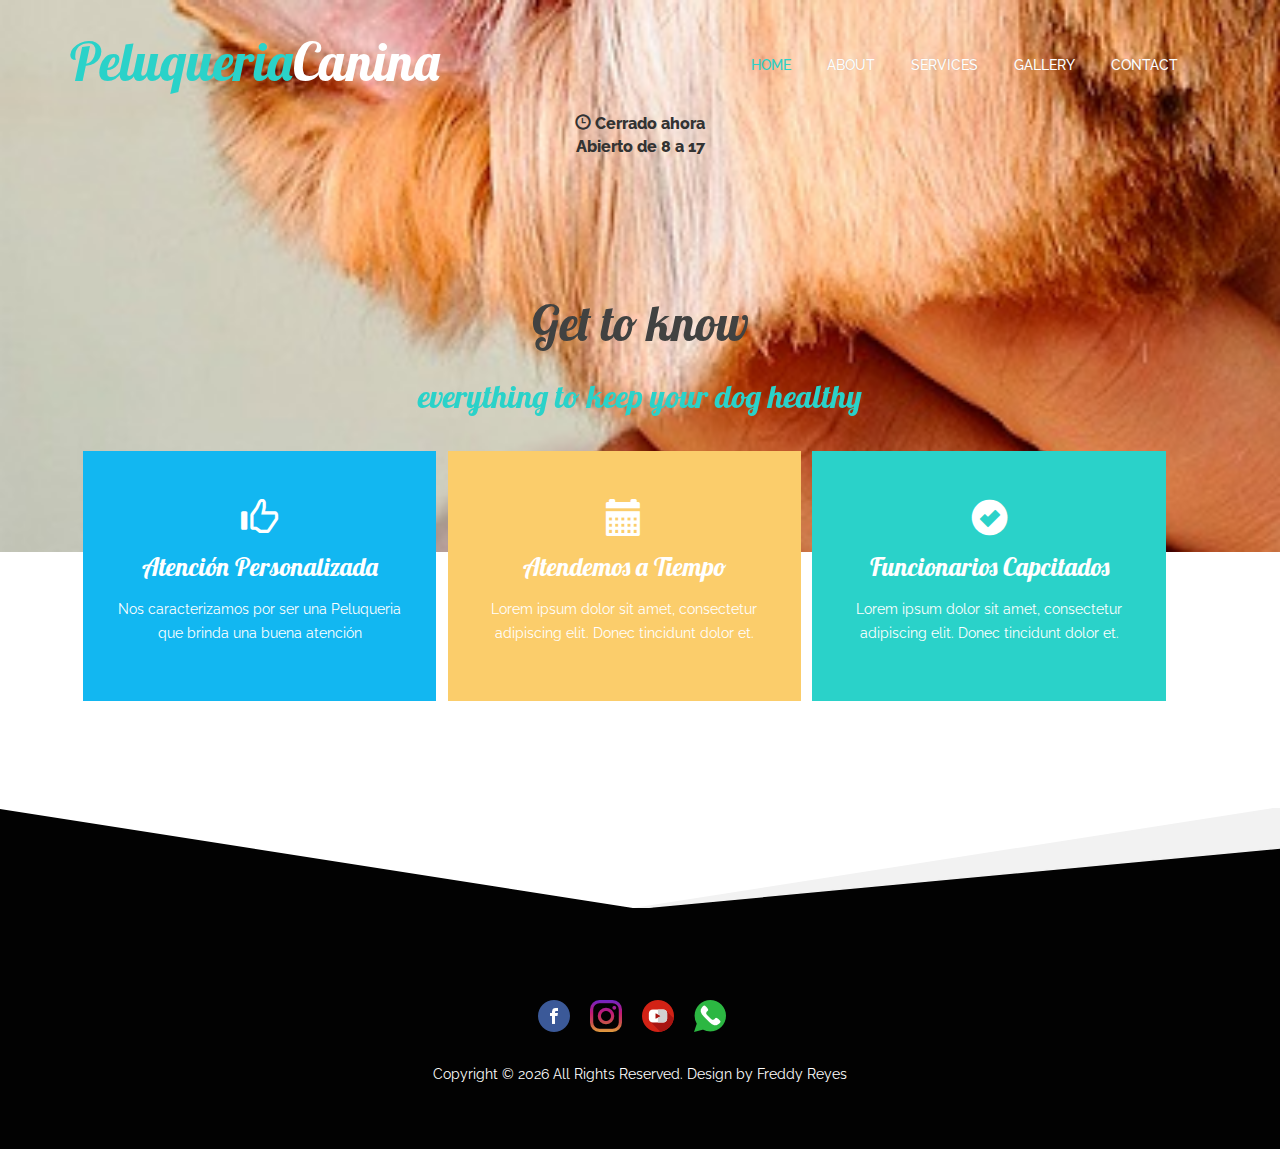
<file: index.html>
<!DOCTYPE HTML>
<html>
<head>
<title> | Home </title>
<meta name="viewport" content="width=device-width, initial-scale=1">
<meta http-equiv="Content-Type" content="text/html; charset=utf-8" />
<meta name="keywords" content="Peluqueria Canina, corte de Pelo, corte de uñas" />
<script type="application/x-javascript"> addEventListener("load", function() { setTimeout(hideURLbar, 0); }, false); function hideURLbar(){ window.scrollTo(0,1); } </script>
<link href="css/bootstrap.css" rel='stylesheet' type='text/css' />
<!-- Custom Theme files -->
<link href="css/style.css" rel='stylesheet' type='text/css' />	
<script src="js/jquery.min.js"> </script>
<!--web-fonts-->
  <link href='//fonts.googleapis.com/css?family=Lobster|Raleway:500,400,300' rel='stylesheet' type='text/css'>
<!--//we-bfonts-->
<script type="text/javascript" src="js/move-top.js"></script>
<script type="text/javascript" src="js/easing.js"></script>
<!--/script-->
<script type="text/javascript">
			jQuery(document).ready(function($) {
				$(".scroll").click(function(event){		
					event.preventDefault();
					$('html,body').animate({scrollTop:$(this.hash).offset().top},900);
				});
			});
</script>

</head>
<body>
	<!--start-header-->
			<div id="home" class="header">
					<div class="top-header">
						<div class="container">
							<div class="logo">
							  <a href="index.html"><h1>Peluqueria<span>Canina</span></h1></a>
						    </div>
					     <div class="top-menu">
							<span class="menu"> </span>
								<ul class="cl-effect-16">
								 <li><a class="active" href="index.html" data-hover="Home">Home</a></li>
								<li><a  href="about.html" data-hover="About">About</a></li>
								<li><a href="typography.html" data-hover="Services">Services</a></li>
								<li><a href="gallery.html" data-hover="Gallery">Gallery</a></li>
								<li><a href="contact.html" data-hover="Contact">Contact</a></li>
								  <div class="clearfix"></div>
								</ul>
							</div>
							<!-- script-for-menu -->
								<script>
									$("span.menu").click(function(){
										$(".top-menu ul").slideToggle("slow" , function(){
										});
									});
								</script>
								<!-- script-for-menu -->
							<div class="clearfix"> </div>
					</div>
				</div>
				<div class="banner">
				   <div class="container">
				  
						<div id="top" class="callbacks_container">
						<br>
						
						<div>
						   <p id="is-open" class="text-center">
                              <i class="glyphicon glyphicon-time"></i>
                              <span class="text">Abierto Ahora</span>
                          </p>
						</div>
						<ul class="rslides callbacks callbacks1" id="slider4">
							<li id="callbacks1_s0" class="callbacks1_on" style="display: block; float: left; position: relative; opacity: 1; z-index: 2; transition: opacity 500ms ease-in-out;">
								<div class="banner-info">
								<h3>Get to know</h3>
								<h4>everything to keep your dog healthy</h4>
								</div>
							</li>
							<li id="callbacks1_s1" class="" style="display: block; float: none; position: absolute; opacity: 0; z-index: 1; transition: opacity 500ms ease-in-out;">
								<div class="banner-info">
								   <h3>Helping you get rid</h3>
								  <h4>of your dog's behaviour problem!</h4>
								</div>
							</li>
							<li id="callbacks1_s2" class="" style="display: block; float: none; position: absolute; opacity: 0; z-index: 1; transition: opacity 500ms ease-in-out;">
								<div class="banner-info">
								  <h3>Get to know</h3>
								  <h4>everything to keep your dog healthy</h4>
								</div>	
							</li>
						</ul>
						</div>
						<!--banner-Slider-->
						<script src="js/responsiveslides.min.js"></script>
						 <script>
						// You can also use "$(window).load(function() {"
						$(function () {
						  // Slideshow 4
						  $("#slider4").responsiveSlides({
						auto: true,
						pager: true,
						nav:false,
						speed: 500,
						namespace: "callbacks",
						before: function () {
						  $('.events').append("<li>before event fired.</li>");
						},
						after: function () {
						  $('.events').append("<li>after event fired.</li>");
						}
						  });

						});
						  </script>
				</div>
				
				
				
				
				
				<div class="banner-bottom">
			      <div class="container">
			         <div class="banner-bot-grids">
				        <div class="col-md-4 banner-grid one">
						  <div class="icon">
					         <i class="glyphicon glyphicon-thumbs-up"> </i>
					      </div>
					      <div class="icon-text">
							  <h4>Atención Personalizada</h4>
					        <p>Nos caracterizamos por ser una Peluqueria que brinda una buena atención</p>
					       </div>
					        <div class="clearfix"> </div>
					     </div>
						 <div class="col-md-4 banner-grid two">
							  <div class="icon">
						        <i class="glyphicon glyphicon-calendar"> </i>
						      </div>
						     <div class=" icon-text">
							     <h4>Atendemos a Tiempo</h4>
						          <p>Lorem ipsum dolor sit amet, consectetur adipiscing elit. Donec tincidunt dolor et.</p>
						     </div>
						      <div class="clearfix"> </div>
						 </div>
					    <div class="col-md-4 banner-grid three">
						     <div class="icon">
							    <i class="glyphicon glyphicon-ok-sign"> </i>
							</div>
							<div class="icon-text">
								 <h4>Funcionarios Capcitados</h4>
							    <p>Lorem ipsum dolor sit amet, consectetur adipiscing elit. Donec tincidunt dolor et.</p>
							 </div>
							  <div class="clearfix"> </div>
						</div>
					 </div>
			      <div class="clearfix"> </div>
		      </div>
	       </div>

	     </div>
     </div>
     
		<!--start-about-->
	<div class="about">
	
	</div>
	
	
	
	
  
	  <svg id="bigTriangleShadow" xmlns="http://www.w3.org/2000/svg" version="1.1" width="100%" height="100" viewBox="0 0 100 100" preserveAspectRatio="none">
			<path id="trianglePath5" d="M0 0 L50 100 L100 0 Z"></path>
			<path id="trianglePath6" d="M50 100 L100 40 L100 0 Z"></path>
		</svg>
   
			<div class="footer text-center">
				<div class="container">
					<ul class="social-icons">
						<li> <a class="tooltips" href="#"><img src="images/facebook.png" title="facebook" /><span>Follow us for all the latest news</span></a></li>
						<li> <a class="tooltips" href="#"><img src="images/instagram.png" title="twitter" /><span>Follow us for all the latest news</span></a></li>
						<li> <a class="tooltips" href="#"><img src="images/youtube.png" title="tube" /><span>Follow us for all the latest news</span></a></li>
						<li> <a class="tooltips" href="#"><img src="images/whatsapp.png" title="tube" /><span> +505 81325644</span></a></li>
						
						<div class="clearfix"> </div>
					</ul>
					<div class="copy">
		              <p id="copyrigth"><a></a> </p>
		            </div>
				</div>
			</div>
          
          
                  <div id="fb-root"></div>
                  <script>(function(d, s, id) {
                    var js, fjs = d.getElementsByTagName(s)[0];
                    if (d.getElementById(id)) return;
                    js = d.createElement(s); js.id = id;
                    js.src = 'https://connect.facebook.net/es_LA/sdk.js#xfbml=1&version=v2.11&appId=2064443357110164';
                    fjs.parentNode.insertBefore(js, fjs);
                  }(document, 'script', 'facebook-jssdk'));</script>
          
						<script type="text/javascript">
									$(document).ready(function() {
										var fecha = new Date();
										$("#copyrigth").text("Copyright" + " " + "© "  + fecha.getFullYear() + " " + "All Rights Reserved. Design by Freddy Reyes");
										$().UItoTop({ easingType: 'easeOutQuart' });
										
                                      isOpen();
                                      function isOpen(){
                                          // 24 horas
                                          let date = new Date()
                                          const current_hour = date.getHours()
                                          if(current_hour < 8 || current_hour >= 17){
                                            $("#is-open .text").html("Cerrado ahora <br> Abierto de 8 a 17")
                                          }
                                        }
                                      
									});
								</script>
		<a href="#home" id="toTop" class="scroll" style="display: block;"> <span id="toTopHover" style="opacity: 1;"> </span></a>


</body>
</html>
</file>
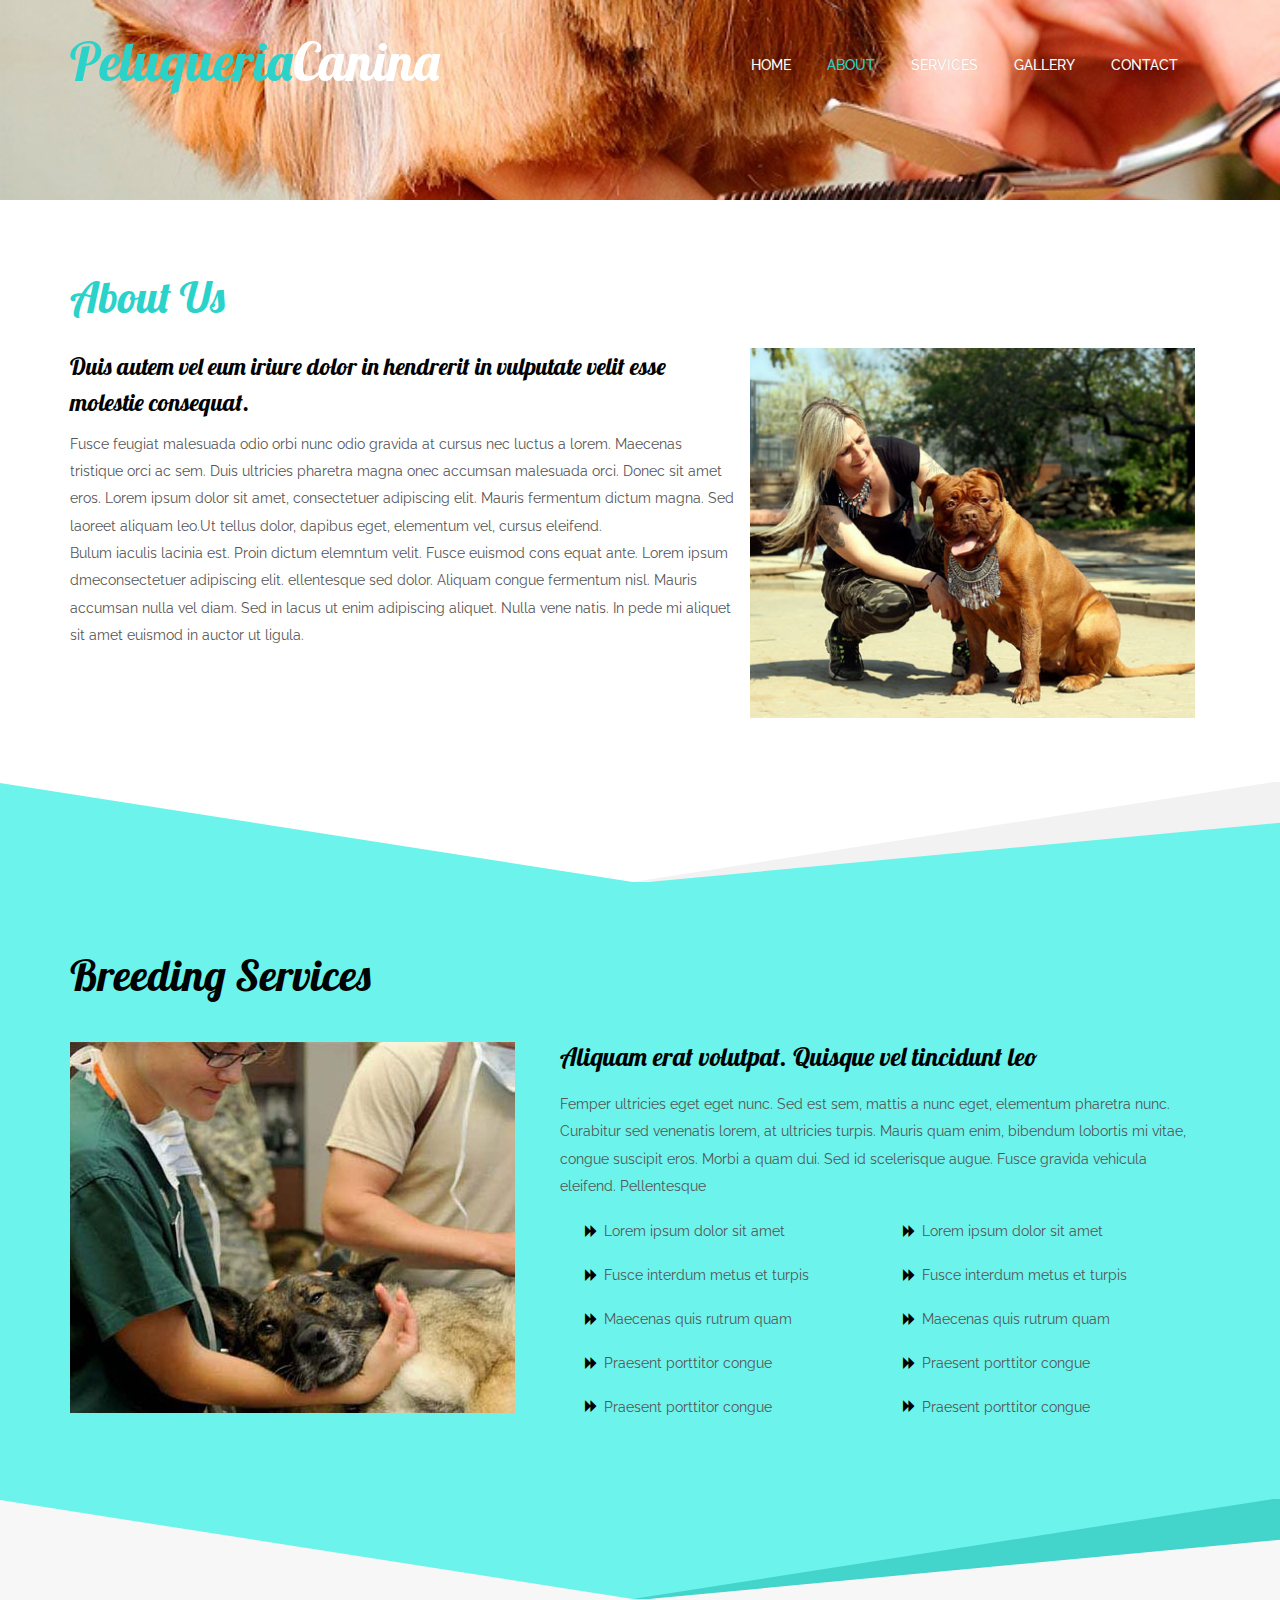
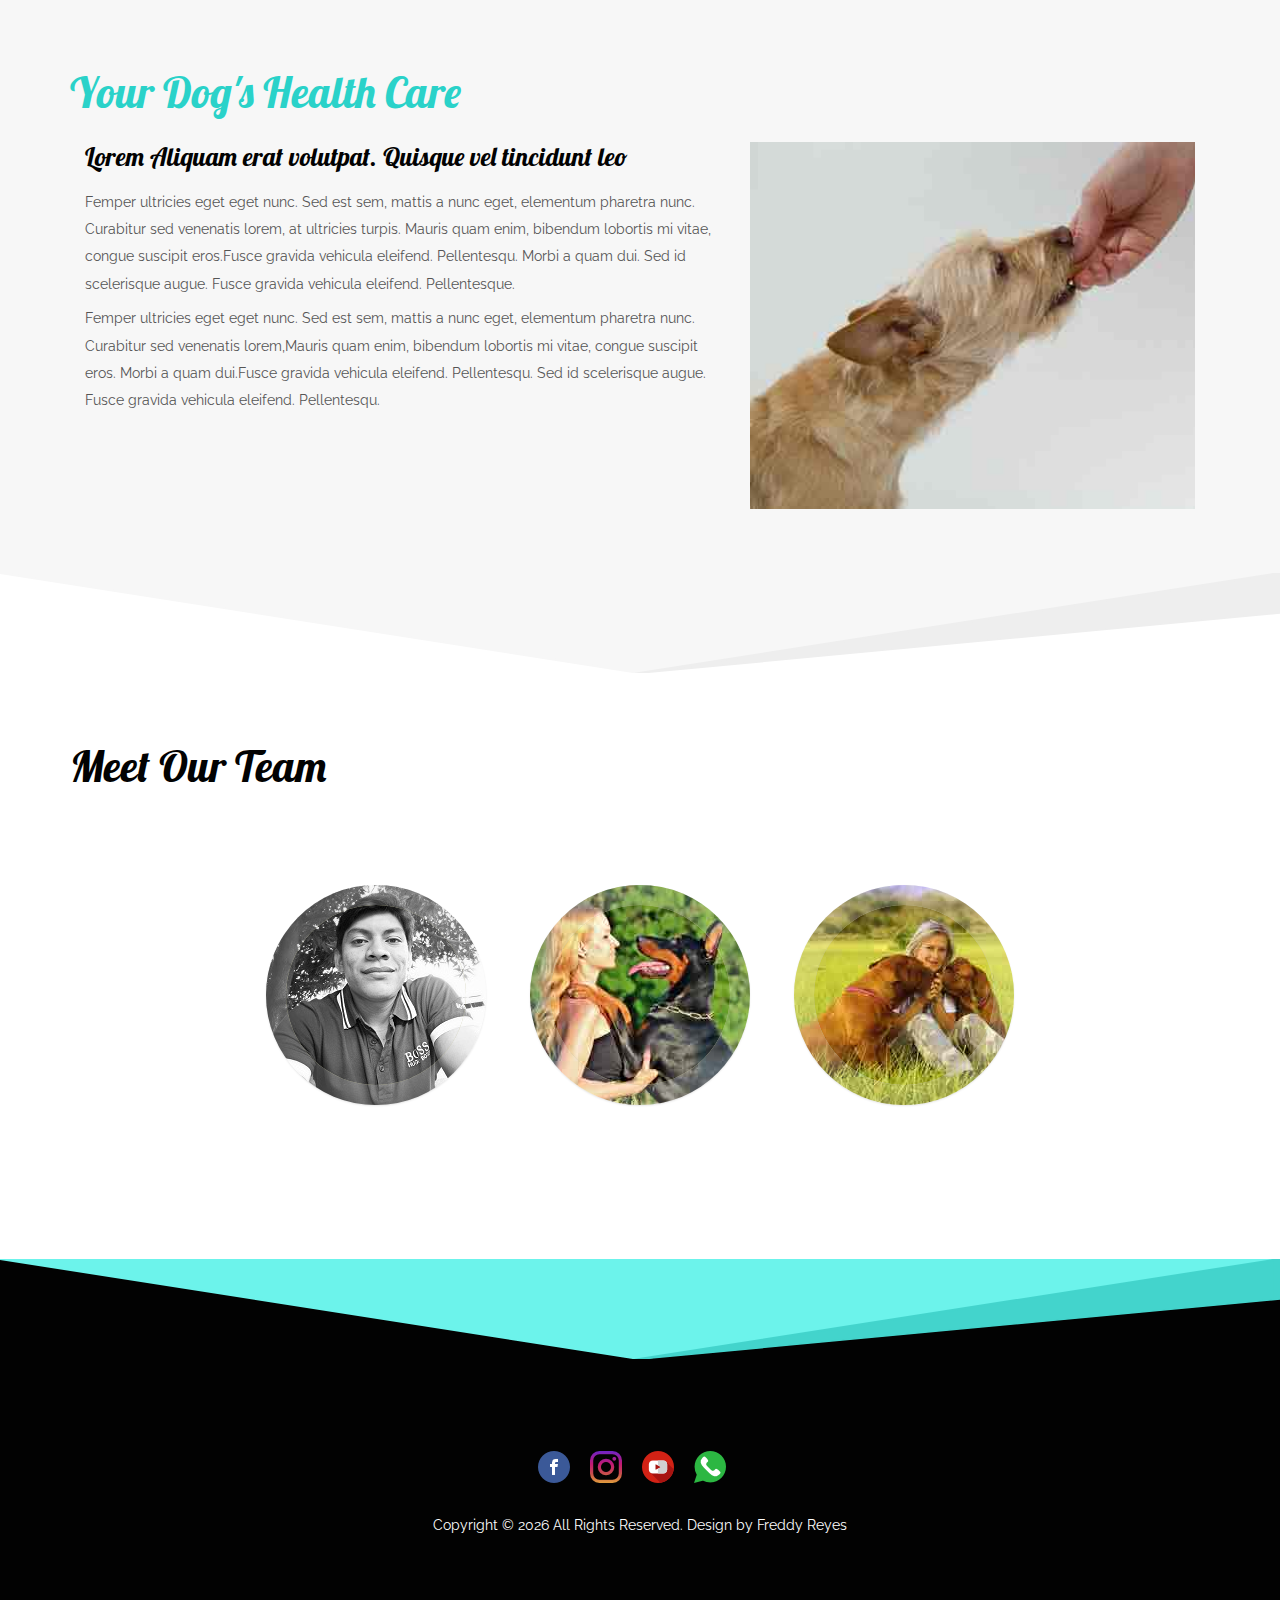
<file: about.html>
<!DOCTYPE HTML>
<html>
<head>
<title> | About</title>
<meta name="viewport" content="width=device-width, initial-scale=1">
<meta http-equiv="Content-Type" content="text/html; charset=utf-8" />
<meta name="keywords" content="Peluqueria Camina, Cortes de pelo, corte de uñas" />
<script type="application/x-javascript"> addEventListener("load", function() { setTimeout(hideURLbar, 0); }, false); function hideURLbar(){ window.scrollTo(0,1); } </script>
<link href="css/bootstrap.css" rel='stylesheet' type='text/css' />
<!-- Custom Theme files -->
<link href="css/style.css" rel='stylesheet' type='text/css' />	
<script src="js/jquery.min.js"> </script>
<!--web-fonts-->
  <link href='//fonts.googleapis.com/css?family=Lobster|Raleway:500,400,300' rel='stylesheet' type='text/css'>
<!--//we-bfonts-->
<script type="text/javascript" src="js/move-top.js"></script>
<script type="text/javascript" src="js/easing.js"></script>
<!--/script-->
<script type="text/javascript">
			jQuery(document).ready(function($) {
				$(".scroll").click(function(event){		
					event.preventDefault();
					$('html,body').animate({scrollTop:$(this.hash).offset().top},900);
				});
			});
</script>

</head>
<body>
	<!--start-header-->
			<div id="home" class="header two">
					<div class="top-header">
						<div class="container">
							<div class="logo">
							  <a href="index.html"><h1>Peluqueria<span>Canina</span></h1></a>
						    </div>
					     <div class="top-menu">
							<span class="menu"> </span>
								<ul class="cl-effect-16">
								<li><a href="index.html" data-hover="Home">Home</a></li>
								<li><a class="active" href="about.html" data-hover="About">About</a></li>
								<li><a href="typography.html" data-hover="Services">Services</a></li>
								<li><a href="gallery.html" data-hover="Gallery">Gallery</a></li>
								<li><a href="contact.html" data-hover="Contact">Contact</a></li>
								  <div class="clearfix"></div>
								</ul>
							</div>
							<!-- script-for-menu -->
								<script>
									$("span.menu").click(function(){
										$(".top-menu ul").slideToggle("slow" , function(){
										});
									});
								</script>
								<!-- script-for-menu -->
							<div class="clearfix"> </div>
					</div>
				</div>
	     </div>
     </div>
		<!--start-about-->
	<div class="about second">
		<div class="container">
		 <h3 class="tittle wel">About Us</h3>
				<div class="about-top">
					<div class="col-md-7 about-top-right">
						<h4>Duis autem vel eum iriure dolor in hendrerit in vulputate velit esse molestie consequat.</h4>
						<p>Fusce feugiat malesuada odio orbi nunc odio gravida at cursus nec luctus a lorem. Maecenas tristique orci ac sem. Duis ultricies pharetra magna onec accumsan malesuada orci. Donec sit amet eros. Lorem ipsum dolor sit amet, consectetuer adipiscing elit. Mauris fermentum dictum magna. Sed laoreet aliquam leo.Ut tellus dolor, dapibus eget, elementum vel, cursus eleifend.</p>
						<p>Bulum iaculis lacinia est. Proin dictum elemntum velit. Fusce euismod cons equat ante. Lorem ipsum dmeconsectetuer adipiscing elit. ellentesque sed dolor. Aliquam congue fermentum nisl. Mauris accumsan nulla vel diam. Sed in lacus ut enim adipiscing aliquet. Nulla vene natis. In pede mi aliquet sit amet euismod in auctor ut ligula. </p>
					</div>
					<div class="col-md-5 about-top-left">
						<img src="images/ab.jpg" class="img-responsive" alt=""/>
					</div>
					<div class="clearfix"></div>
				</div>
			</div>	 
	</div>
	  <svg id="bigTriangleShadow" xmlns="http://www.w3.org/2000/svg" version="1.1" width="100%" height="100" viewBox="0 0 100 100" preserveAspectRatio="none">
			<path id="trianglePath5" d="M0 0 L50 100 L100 0 Z"></path>
			<path id="trianglePath6" d="M50 100 L100 40 L100 0 Z"></path>
		</svg>
    <!--start-breed-section-->
     <div class="breed-section">
	    <div class="container">
		       <h3 class="tittle two">Breeding Services</h3>
		         <div class="serve-grids">
					  <div class="col-md-5 service-img">
						<img src="images/b-service.jpg" class="img-responsive" alt=""/>
					  </div>
					   <div class="col-md-7 serve-text">
					       <h4>Aliquam erat volutpat. Quisque vel tincidunt leo</h4>
						   <p>Femper ultricies eget eget nunc. Sed est sem, mattis a nunc eget, elementum pharetra nunc. Curabitur sed venenatis lorem, at ultricies turpis. Mauris quam enim, bibendum lobortis mi vitae, congue suscipit eros. Morbi a quam dui. Sed id scelerisque augue. Fusce gravida vehicula eleifend. Pellentesque</p>
							<div class="col-md-6 service-grid">
							   <ul>
									<li><a href="#"><i class="glyphicon glyphicon-forward"></i></a>Lorem ipsum dolor sit amet</li>
									<li><a href="#"><i class="glyphicon glyphicon-forward"></i></a>Fusce interdum metus et turpis</li>
									<li><a href="#"><i class="glyphicon glyphicon-forward"></i></a>Maecenas quis rutrum quam</li>
									<li><a href="#"><i class="glyphicon glyphicon-forward"></i></a>Praesent porttitor congue</li>
									<li><a href="#"><i class="glyphicon glyphicon-forward"></i></a>Praesent porttitor congue</li>
								</ul>

								</div>
							   <div class="col-md-6 service-grid">
								 <ul>
									<li><a href="#"><i class="glyphicon glyphicon-forward"></i></a>Lorem ipsum dolor sit amet</li>
									<li><a href="#"><i class="glyphicon glyphicon-forward"></i></a>Fusce interdum metus et turpis</li>
									<li><a href="#"><i class="glyphicon glyphicon-forward"></i></a>Maecenas quis rutrum quam</li>
									<li><a href="#"><i class="glyphicon glyphicon-forward"></i></a>Praesent porttitor congue</li>
									<li><a href="#"><i class="glyphicon glyphicon-forward"></i></a>Praesent porttitor congue</li>
								</ul>

							  </div>
							<div class="clearfix"></div>
					   </div>
						<div class="clearfix"></div>
					</div>
				</div>
			</div>
		<svg id="bigTriangleShadow" xmlns="http://www.w3.org/2000/svg" version="1.1" width="100%" height="100" viewBox="0 0 100 100" preserveAspectRatio="none">
			<path id="trianglePath1" d="M0 0 L50 100 L100 0 Z"></path>
			<path id="trianglePath2" d="M50 100 L100 40 L100 0 Z"></path>
		</svg>
    <!--//services-->
	<div class="health-care">
				<div class="container">
				    <h3 class="tittle">Your Dog's Health Care</h3>
					<div class="health">
		               <div class="col-md-7 health-text">
					       <h4>Lorem Aliquam erat volutpat. Quisque vel tincidunt leo</h4>
						   <p>Femper ultricies eget eget nunc. Sed est sem, mattis a nunc eget, elementum pharetra nunc. Curabitur sed venenatis lorem, at ultricies turpis. Mauris quam enim, bibendum lobortis mi vitae, congue suscipit eros.Fusce gravida vehicula eleifend. Pellentesqu. Morbi a quam dui. Sed id scelerisque augue. Fusce gravida vehicula eleifend. Pellentesque.</p>
						    <p>Femper ultricies eget eget nunc. Sed est sem, mattis a nunc eget, elementum pharetra nunc. Curabitur sed venenatis lorem,Mauris quam enim, bibendum lobortis mi vitae, congue suscipit eros. Morbi a quam dui.Fusce gravida vehicula eleifend. Pellentesqu. Sed id scelerisque augue. Fusce gravida vehicula eleifend. Pellentesqu.</p>
		               </div>
					  <div class="col-md-5 health-img">
						  <img src="images/food.jpg" class="img-responsive" alt=""/>
					  </div>
					   <div class="clearfix"></div>
					
				</div>
			</div>
		</div>
		<svg id="bigTriangleShadow" xmlns="http://www.w3.org/2000/svg" version="1.1" width="100%" height="100" viewBox="0 0 100 100" preserveAspectRatio="none">
			<path id="trianglePath3" d="M0 0 L50 100 L100 0 Z"></path>
			<path id="trianglePath4" d="M50 100 L100 40 L100 0 Z"></path>
		</svg>
  <!--//end-health--> 
		<!--start-team-->
		<div class="team">
		    <div class="container">
			  <h3 class="tittle two">Meet Our Team</h3>
			  <div class="team-grids">
			   <ul class="ch-grid">
					<li>
						<div class="ch-item ch-img-1">				
							<div class="ch-info-wrap">
								<div class="ch-info">
									<div class="ch-info-front ch-img-1"></div>
									<div class="ch-info-back">
										<h3>Freddy</h3>
										<p>Freddy Reyes <a href="#">Doctor</a></p>
									</div>	
								</div>
							</div>
						</div>
					</li>
					<li>
						<div class="ch-item ch-img-2">
							<div class="ch-info-wrap">
								<div class="ch-info">
									<div class="ch-info-front ch-img-2"></div>
									<div class="ch-info-back">
										<h3>Petsy</h3>
										<p>by Arnel Baluyot <a href="#">View on Dribbble</a></p>
									</div>
								</div>
							</div>
						</div>
					</li>
					<li>
						<div class="ch-item ch-img-3">
							<div class="ch-info-wrap">
								<div class="ch-info">
									<div class="ch-info-front ch-img-3"></div>
									<div class="ch-info-back">
										<h3>Petsy</h3>
										<p>by Jamal Charanek <a href="#">View on Dribbble</a></p>
									</div>
								</div>
							</div>
						</div>
					</li>
				</ul>

			  </div>
		   </div>
	  </div>
		<svg id="bigTriangleShadow" xmlns="http://www.w3.org/2000/svg" version="1.1" width="100%" height="100" viewBox="0 0 100 100" preserveAspectRatio="none">
			<path id="trianglePath1" d="M0 0 L50 100 L100 0 Z"></path>
			<path id="trianglePath2" d="M50 100 L100 40 L100 0 Z"></path>
		</svg>	
  <!--//team-->
  <!--footer-->
			<div class="footer text-center">
				<div class="container">
					<ul class="social-icons">
						<li> <a class="tooltips" href="#"><img src="images/facebook.png" title="facebook" /><span>Follow us for all the latest news</span></a></li>
						<li> <a class="tooltips" href="#"><img src="images/instagram.png" title="twitter" /><span>Follow us for all the latest news</span></a></li>
						<li> <a class="tooltips" href="#"><img src="images/youtube.png" title="tube" /><span>Follow us for all the latest news</span></a></li>
						<li> <a class="tooltips" href="#"><img src="images/whatsapp.png" title="linkedin" /><span>+505 81325644</span></a></li>
						<div class="clearfix"> </div>
					</ul>
					<div class="copy">
		              <p id="copyrigth"><a></a> </p>
		            </div>
				</div>
			</div>
				<!--start-smoth-scrolling-->
						<script type="text/javascript">
									$(document).ready(function() {
                                      var fecha = new Date();
										$("#copyrigth").text("Copyright" + " " + "© "  + fecha.getFullYear() + " " + "All Rights Reserved. Design by Freddy Reyes");
                                      
										$().UItoTop({ easingType: 'easeOutQuart' });
										
									});
								</script>
		<a href="#home" id="toTop" class="scroll" style="display: block;"> <span id="toTopHover" style="opacity: 1;"> </span></a>


</body>
</html>
</file>
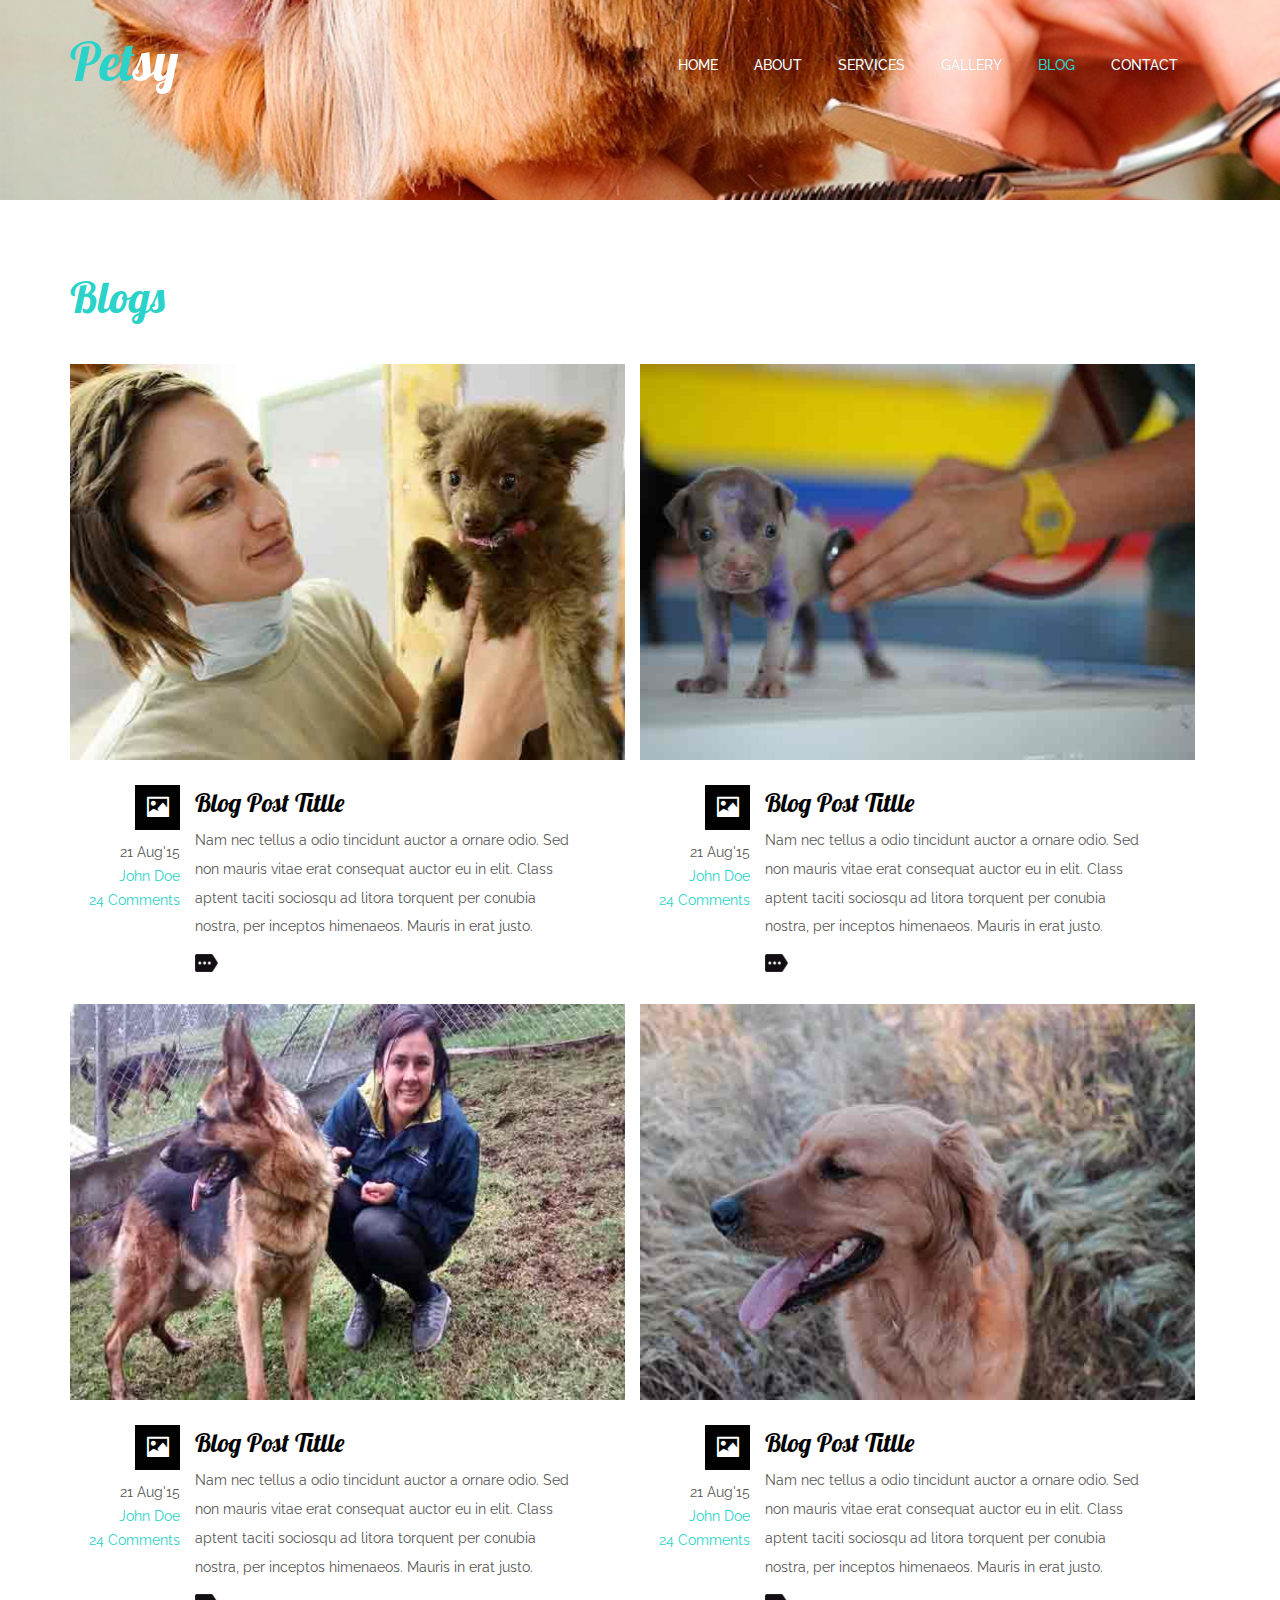
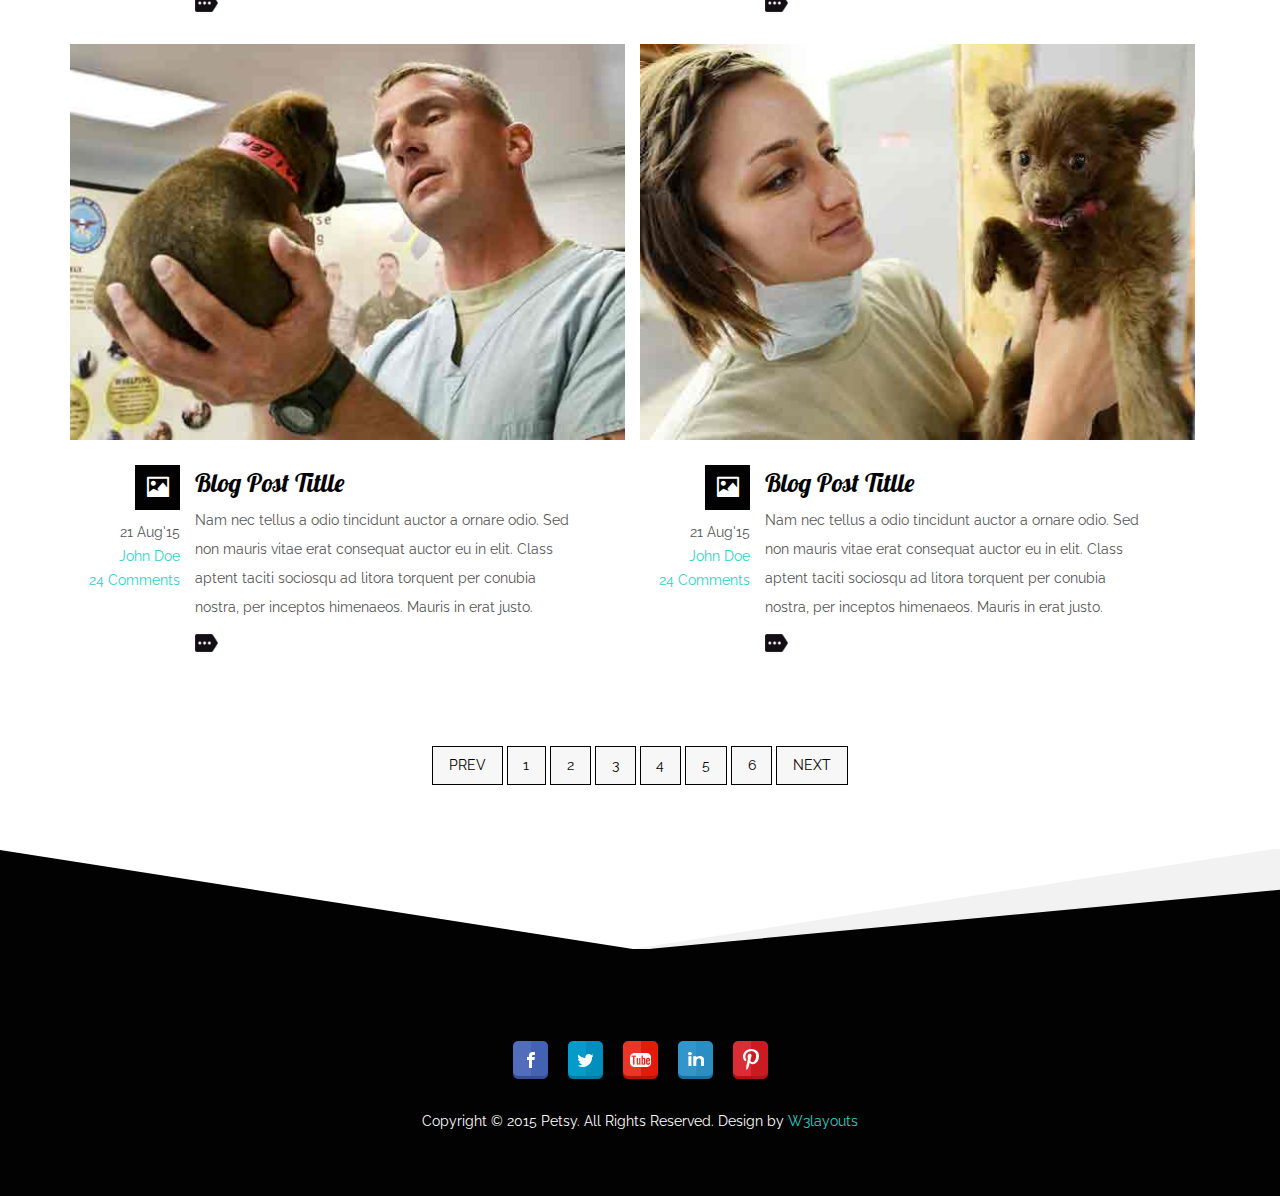
<file: blog.html>
<!--
Author: W3layouts
Author URL: http://w3layouts.com
License: Creative Commons Attribution 3.0 Unported
License URL: http://creativecommons.org/licenses/by/3.0/
-->
<!DOCTYPE HTML>
<html>
<head>
<title>Petsy a Animal Category Flat Bootstarp Resposive Website Template | Blog :: w3layouts</title>
<meta name="viewport" content="width=device-width, initial-scale=1">
<meta http-equiv="Content-Type" content="text/html; charset=utf-8" />
<meta name="keywords" content="Petsy Responsive web template, Bootstrap Web Templates, Flat Web Templates, Andriod Compatible web template, 
Smartphone Compatible web template, free webdesigns for Nokia, Samsung, LG, SonyErricsson, Motorola web design" />
<script type="application/x-javascript"> addEventListener("load", function() { setTimeout(hideURLbar, 0); }, false); function hideURLbar(){ window.scrollTo(0,1); } </script>
<link href="css/bootstrap.css" rel='stylesheet' type='text/css' />
<!-- Custom Theme files -->
<link href="css/style.css" rel='stylesheet' type='text/css' />	
<script src="js/jquery.min.js"> </script>
<!--web-fonts-->
  <link href='//fonts.googleapis.com/css?family=Lobster|Raleway:500,400,300' rel='stylesheet' type='text/css'>
<!--//we-bfonts-->
<script type="text/javascript" src="js/move-top.js"></script>
<script type="text/javascript" src="js/easing.js"></script>
<!--/script-->
<script type="text/javascript">
			jQuery(document).ready(function($) {
				$(".scroll").click(function(event){		
					event.preventDefault();
					$('html,body').animate({scrollTop:$(this.hash).offset().top},900);
				});
			});
</script>

</head>
<body>
	<!--start-header-->
			<div id="home" class="header two">
					<div class="top-header">
						<div class="container">
							<div class="logo">
							  <a href="index.html"><h1>Pet<span>sy</span></h1></a>
						    </div>
					     <div class="top-menu">
							<span class="menu"> </span>
								<ul class="cl-effect-16">
								<li><a href="index.html" data-hover="Home">Home</a></li>
								<li><a href="about.html" data-hover="About">About</a></li>
								<li><a href="typography.html" data-hover="Services">Services</a></li>
								<li><a href="gallery.html" data-hover="Gallery">Gallery</a></li>
								<li><a class="active" href="blog.html" data-hover="blog">Blog</a></li>
								<li><a href="contact.html" data-hover="Contact">Contact</a></li>
								  <div class="clearfix"></div>
								</ul>
							</div>
							<!-- script-for-menu -->
								<script>
									$("span.menu").click(function(){
										$(".top-menu ul").slideToggle("slow" , function(){
										});
									});
								</script>
								<!-- script-for-menu -->
							<div class="clearfix"> </div>
					</div>
				</div>
	     </div>
     </div>
   	<!--start-news-->
		<div class="news two">
		    <div class="container">
				<h3 class="tittle">Blogs</h3>
			 <div class="news-article">
			  <div class="col-md-6 article-post">
				<a href="single.html" ><img src="images/g1.jpg" alt="img07"/></a>
				<div class="col-md-3 post-meta">
					<div class="meta-icon">
						<div class="pic">
						 <a href="single.html" > <i class="glyphicon glyphicon-picture"></i></a>
						</div>
					</div>
					<ul class="ad-info two">
					     <li>21 Aug'15</li>
						 <li> <a href="#">John Doe</a></li>
						 <li> <a href="#">24 Comments</a></li>
					</ul>
					<div class="clearfix"> </div>
				  </div>
				<div class="col-md-9 post-details">
					<a href="single.html"><h3>Blog Post Titlle</h3></a>
					<p>Nam nec tellus a odio tincidunt auctor a ornare odio. Sed non  mauris vitae erat consequat auctor eu in elit. Class aptent taciti sociosqu ad litora torquent per conubia nostra, per inceptos himenaeos. Mauris in erat justo.</p>
					<div class="read">
						<a class="button" href="single.html"><img src="images/read.png" alt="" /></a>
					</div>
				</div>
				<!--post-details-->	
				<div class="clearfix"> </div>
				</div>
				<!--2-->					
				 <div class="col-md-6 article-post">
				<a href="single.html" ><img src="images/g7.jpg" alt="img07"/></a>
				<div class="col-md-3 post-meta">
					<div class="meta-icon">
						<div class="pic">
							 <a href="single.html" > <i class="glyphicon glyphicon-picture"></i></a>
						</div>
					</div>
					<ul class="ad-info two">
					     <li>21 Aug'15</li>
						 <li> <a href="#">John Doe</a></li>
						 <li> <a href="#">24 Comments</a></li>
					</ul>
					<div class="clearfix"> </div>
				  </div>
				<div class="col-md-9 post-details">
					<a href="single.html"><h3>Blog Post Titlle</h3></a>
					<p>Nam nec tellus a odio tincidunt auctor a ornare odio. Sed non  mauris vitae erat consequat auctor eu in elit. Class aptent taciti sociosqu ad litora torquent per conubia nostra, per inceptos himenaeos. Mauris in erat justo.</p>
					<div class="read">
						<a class="button" href="single.html"><img src="images/read.png" alt="" /></a>
					</div>
				</div>
				<!--post-details-->	
				<div class="clearfix"> </div>
				</div>
				<!--3-->					
				 <div class="col-md-6 article-post">
				<a href="single.html" ><img src="images/g8.jpg" alt="img07"/></a>
				<div class="col-md-3 post-meta">
					<div class="meta-icon">
						<div class="pic">
							 <a href="single.html" > <i class="glyphicon glyphicon-picture"></i></a>
						</div>
					</div>
					<ul class="ad-info two">
					     <li>21 Aug'15</li>
						 <li> <a href="#">John Doe</a></li>
						 <li> <a href="#">24 Comments</a></li>
					</ul>
					<div class="clearfix"> </div>
				  </div>
				<div class="col-md-9 post-details">
					<a href="single.html"><h3>Blog Post Titlle</h3></a>
					<p>Nam nec tellus a odio tincidunt auctor a ornare odio. Sed non  mauris vitae erat consequat auctor eu in elit. Class aptent taciti sociosqu ad litora torquent per conubia nostra, per inceptos himenaeos. Mauris in erat justo.</p>
					<div class="read">
						<a class="button" href="single.html"><img src="images/read.png" alt="" /></a>
					</div>
				</div>
				<!--post-details-->	
				 <div class="clearfix"> </div>
				</div>	
				<!--4-->					
				 <div class="col-md-6 article-post">
				<a href="single.html" ><img src="images/g9.jpg" alt="img07"/></a>
				<div class="col-md-3 post-meta">
					<div class="meta-icon">
						<div class="pic">
						 	 <a href="single.html" > <i class="glyphicon glyphicon-picture"></i></a>
						</div>
					</div>
					<ul class="ad-info two">
					     <li>21 Aug'15</li>
						 <li> <a href="#">John Doe</a></li>
						 <li> <a href="#">24 Comments</a></li>
					</ul>
					<div class="clearfix"> </div>
				  </div>
				<div class="col-md-9 post-details">
					<a href="single.html"><h3>Blog Post Titlle</h3></a>
					<p>Nam nec tellus a odio tincidunt auctor a ornare odio. Sed non  mauris vitae erat consequat auctor eu in elit. Class aptent taciti sociosqu ad litora torquent per conubia nostra, per inceptos himenaeos. Mauris in erat justo.</p>
					<div class="read">
						<a class="button" href="single.html"><img src="images/read.png" alt="" /></a>
					</div>
				</div>
				<!--post-details-->	
				<div class="clearfix"> </div>
				</div>
				<!--5-->					
				 <div class="col-md-6 article-post">
				<a href="single.html" ><img src="images/g2.jpg" alt="img07"/></a>
				<div class="col-md-3 post-meta">
					<div class="meta-icon">
						<div class="pic">
						 	 <a href="single.html" > <i class="glyphicon glyphicon-picture"></i></a>
						</div>
					</div>
					<ul class="ad-info two">
					     <li>21 Aug'15</li>
						 <li> <a href="#">John Doe</a></li>
						 <li> <a href="#">24 Comments</a></li>
					</ul>
					<div class="clearfix"> </div>
				  </div>
				<div class="col-md-9 post-details">
					<a href="single.html"><h3>Blog Post Titlle</h3></a>
					<p>Nam nec tellus a odio tincidunt auctor a ornare odio. Sed non  mauris vitae erat consequat auctor eu in elit. Class aptent taciti sociosqu ad litora torquent per conubia nostra, per inceptos himenaeos. Mauris in erat justo.</p>
					<div class="read">
						<a class="button" href="single.html"><img src="images/read.png" alt="" /></a>
					</div>
				</div>
				<!--post-details-->	
				<div class="clearfix"> </div>
				</div>	
				<!--6-->					
				 <div class="col-md-6 article-post lost">
				<a href="single.html" ><img src="images/g1.jpg" alt="img07"/></a>
				<div class="col-md-3 post-meta">
					<div class="meta-icon">
						<div class="pic">
						 	 <a href="single.html" > <i class="glyphicon glyphicon-picture"></i></a>
						</div>
					</div>
					<ul class="ad-info two">
					     <li>21 Aug'15</li>
						 <li> <a href="#">John Doe</a></li>
						 <li> <a href="#">24 Comments</a></li>
					</ul>
					<div class="clearfix"> </div>
				  </div>
				<div class="col-md-9 post-details">
					<a href="single.html"><h3>Blog Post Titlle</h3></a>
					<p>Nam nec tellus a odio tincidunt auctor a ornare odio. Sed non  mauris vitae erat consequat auctor eu in elit. Class aptent taciti sociosqu ad litora torquent per conubia nostra, per inceptos himenaeos. Mauris in erat justo.</p>
					<div class="read">
						<a class="button" href="single.html"><img src="images/read.png" alt="" /></a>
					</div>
				</div>
				<!--post-details-->	
				<div class="clearfix"> </div>
				</div>					
			    <div class="clearfix"> </div>		
				<!--start-blog-pagenate-->
				<div class="blog-pagenat">
					<ul>
						<li><a class="frist" href="#">Prev</a></li>
						<li><a href="#">1</a></li>
						<li><a href="#">2</a></li>
						<li><a href="#">3</a></li>
						<li><a href="#">4</a></li>
						<li><a href="#">5</a></li>
						<li><a href="#">6</a></li>
						<li><a class="last" href="#">Next</a></li>
						<div class="clearfix"> </div>
					</ul>
				</div>
			<!--//End-blog-pagenate-->
				
			</div>
		</div>
	</div>
	<svg id="bigTriangleShadow" xmlns="http://www.w3.org/2000/svg" version="1.1" width="100%" height="100" viewBox="0 0 100 100" preserveAspectRatio="none">
			<path id="trianglePath5" d="M0 0 L50 100 L100 0 Z"></path>
			<path id="trianglePath6" d="M50 100 L100 40 L100 0 Z"></path>
		</svg>	
  <!--//news-->
  <!--footer-->
			<div class="footer text-center">
				<div class="container">
					<ul class="social-icons">
						<li> <a class="tooltips" href="#"><img src="images/fb.png" title="facebook" /><span>Follow us for all the latest news</span></a></li>
						<li> <a class="tooltips" href="#"><img src="images/twt.png" title="twitter" /><span>Follow us for all the latest news</span></a></li>
						<li> <a class="tooltips" href="#"><img src="images/tube.png" title="tube" /><span>Follow us for all the latest news</span></a></li>
						<li> <a class="tooltips" href="#"><img src="images/in.png" title="linkedin" /><span>Follow us for all the latest news</span></a></li>
						<li class="pin"> <a class="tooltips" href="#"><img src="images/pin.png" title="pinterest" /><span>Follow us for all the latest news</span></a></li>
						<div class="clearfix"> </div>
					</ul>
					<div class="copy">
		              <p>Copyright &copy; 2015 Petsy. All Rights Reserved. Design by <a href="http://w3layouts.com/">W3layouts</a> </p>
		            </div>
				</div>
			</div>

				<!--start-smoth-scrolling-->
						<script type="text/javascript">
									$(document).ready(function() {
										/*
										var defaults = {
								  			containerID: 'toTop', // fading element id
											containerHoverID: 'toTopHover', // fading element hover id
											scrollSpeed: 1200,
											easingType: 'linear' 
								 		};
										*/
										
										$().UItoTop({ easingType: 'easeOutQuart' });
										
									});
								</script>
		<a href="#home" id="toTop" class="scroll" style="display: block;"> <span id="toTopHover" style="opacity: 1;"> </span></a>


</body>
</html>
</file>
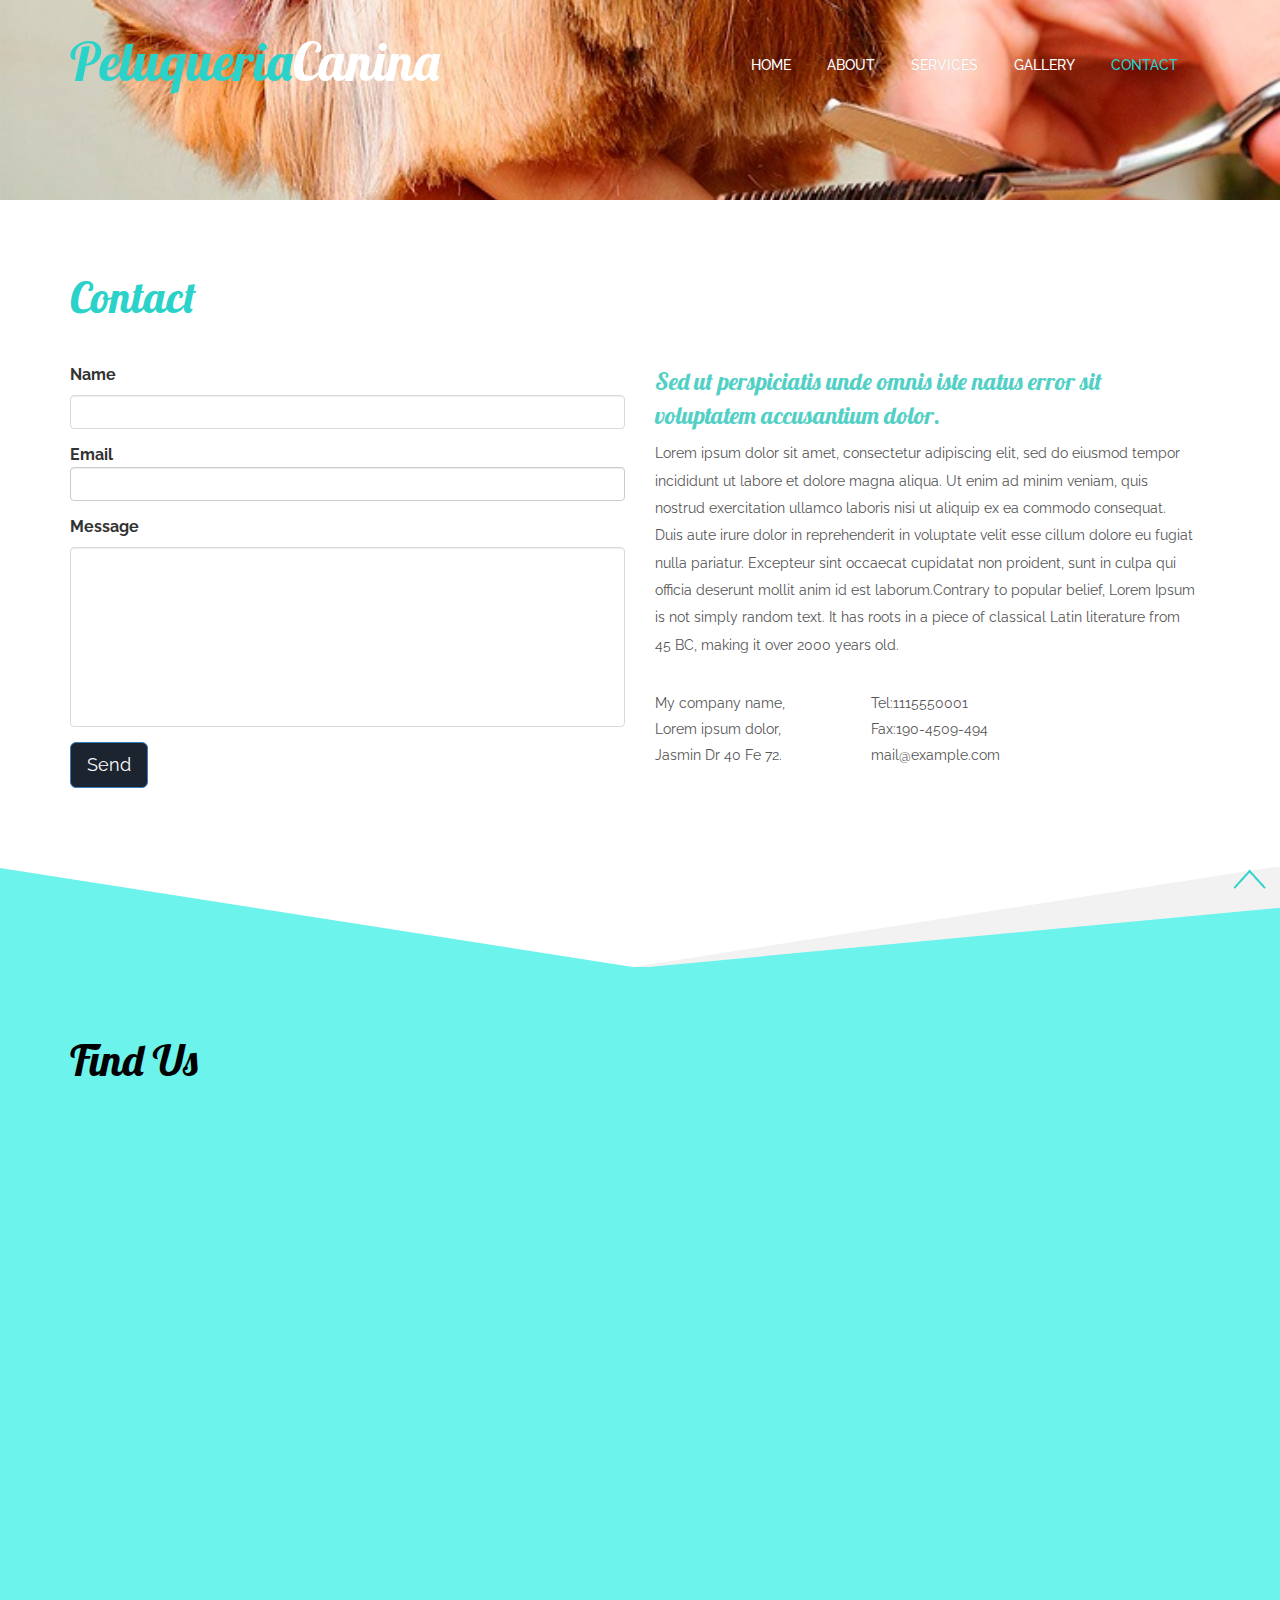
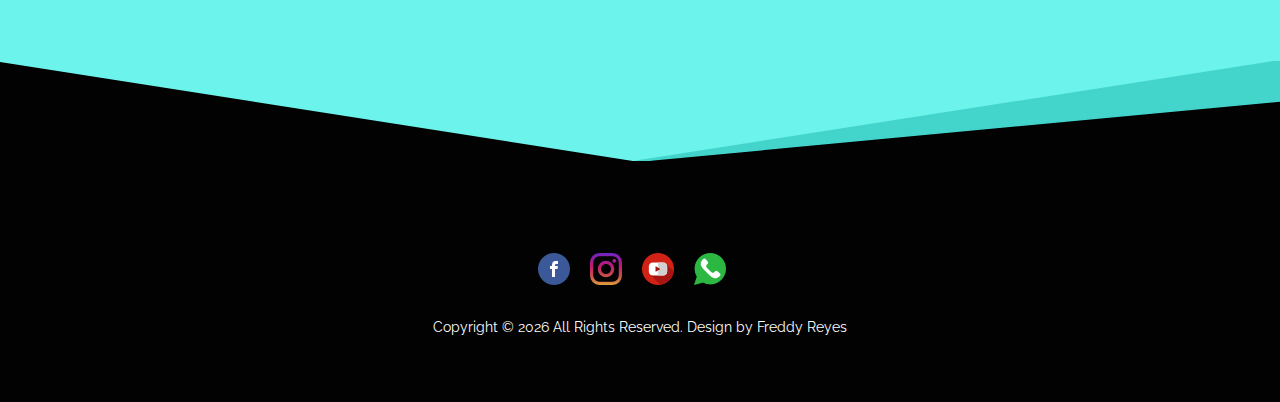
<file: contact.html>
<!DOCTYPE HTML>
<html>
<head>
<title>| Contact</title>
<meta name="viewport" content="width=device-width, initial-scale=1">
<meta http-equiv="Content-Type" content="text/html; charset=utf-8" />
<meta name="keywords" content="Petsy Responsive web template, Bootstrap Web Templates, Flat Web Templates, Andriod Compatible web template, 
Smartphone Compatible web template, free webdesigns for Nokia, Samsung, LG, SonyErricsson, Motorola web design" />
<script type="application/x-javascript"> addEventListener("load", function() { setTimeout(hideURLbar, 0); }, false); function hideURLbar(){ window.scrollTo(0,1); } </script>
<link href="css/bootstrap.css" rel='stylesheet' type='text/css' />
<!-- Custom Theme files -->
<link href="css/style.css" rel='stylesheet' type='text/css' />	
<script src="js/jquery.min.js"> </script>
<!--web-fonts-->
  <link href='//fonts.googleapis.com/css?family=Lobster|Raleway:500,400,300' rel='stylesheet' type='text/css'>
<!--//we-bfonts-->
<script type="text/javascript" src="js/move-top.js"></script>
<script type="text/javascript" src="js/easing.js"></script>
<!--/script-->
<script type="text/javascript">
			jQuery(document).ready(function($) {
				$(".scroll").click(function(event){		
					event.preventDefault();
					$('html,body').animate({scrollTop:$(this.hash).offset().top},900);
				});
			});
</script>

</head>
<body>
	<!--start-header-->
			<div id="home" class="header two">
					<div class="top-header">
						<div class="container">
							<div class="logo">
							  <a href="index.html"><h1>Peluqueria<span>Canina</span></h1></a>
						    </div>
					     <div class="top-menu">
							<span class="menu"> </span>
								<ul class="cl-effect-16">
								<li><a href="index.html" data-hover="Home">Home</a></li>
								<li><a href="about.html" data-hover="About">About</a></li>
								<li><a href="typography.html" data-hover="Services">Services</a></li>
								<li><a href="gallery.html" data-hover="Gallery">Gallery</a></li>
								<li><a class="active" href="contact.html" data-hover="Contact">Contact</a></li>
								  <div class="clearfix"></div>
								</ul>
							</div>
							<!-- script-for-menu -->
								<script>
									$("span.menu").click(function(){
										$(".top-menu ul").slideToggle("slow" , function(){
										});
									});
								</script>
								<!-- script-for-menu -->
							<div class="clearfix"> </div>
					</div>
				</div>
	     </div>
     </div>
		<!--start-contact-->
	<div class="contact">
		<div class="container">
		    <h3 class="tittle">Contact</h3>
				<div class="contact-form">
					<div class="col-md-6 contact-grid">
					<form id="form" method="POST">
                        <div class="form-group">
                            <label>Name</label>
                            <input type="text" name="name" id="name" class="form-control" >
                        </div>
                        <div class="form-group">
                            <label>Email</label>
                            <input type="email" name="email" id="email"  class="form-control" >
                        </div>
                        <div class="form-group">
                            <label>Message</label>
                            <textarea name="message" id="message" class="form-control" rows="5" ></textarea>
                        </div>
                        <div class="form-group">
                            <input type="submit" value="Send" class="btn btn-primary btn-lg">
                        </div>
		            </form>
				</div>
				<div class="col-md-6 contact-in">
					<p class="sed-para"> Sed ut perspiciatis unde omnis iste natus error sit voluptatem accusantium dolor.</p>
					<p class="para1">Lorem ipsum dolor sit amet, consectetur adipiscing elit, sed do eiusmod tempor incididunt ut labore et dolore magna aliqua. Ut enim ad minim veniam, quis nostrud exercitation ullamco laboris nisi ut aliquip ex ea commodo consequat. Duis aute irure dolor in reprehenderit in voluptate velit esse cillum dolore eu fugiat nulla pariatur. Excepteur sint occaecat cupidatat non proident, sunt in culpa qui officia deserunt mollit anim id est laborum.Contrary to popular belief, Lorem Ipsum is not simply random text. It has roots in a piece of classical Latin literature from 45 BC, making it over 2000 years old.  </p>
					<div class="more-address"> 
						<div class="address-more">
							<p>My company name,</p>
							<p>Lorem ipsum dolor,</p>
							<p>Jasmin Dr 40 Fe 72. </p>
						</div>
						<div class="address-left">
							<p>Tel:1115550001</p>
							<p>Fax:190-4509-494</p>
							<p><a href="mailto:info@example.com">mail@example.com</a></p>
						</div>
						<div class="clearfix"> </div>
				      </div>
				</div>
				<div class="clearfix"> </div>
			   </div>

		   </div>
	  </div>
		<svg id="bigTriangleShadow" xmlns="http://www.w3.org/2000/svg" version="1.1" width="100%" height="100" viewBox="0 0 100 100" preserveAspectRatio="none">
			<path id="trianglePath5" d="M0 0 L50 100 L100 0 Z"></path>
			<path id="trianglePath6" d="M50 100 L100 40 L100 0 Z"></path>
		</svg>	
  <!--//contact-->
  		<!--start-team-->
		<div class="find">
		    <div class="container">
			  <h3 class="tittle two">Find Us</h3>
			   <div class="map">
				<iframe src="https://www.google.com/maps/embed?pb=!1m18!1m12!1m3!1d7806.145624663309!2d-86.0818153274362!3d11.969460666075141!2m3!1f0!2f0!3f0!3m2!1i1024!2i768!4f13.1!3m3!1m2!1s0x8f7408b94514f2db%3A0x6db3e052710b6593!2sLas+Malvinas%2C+Masaya!5e0!3m2!1ses!2sni!4v1513976013265" width="600" height="450" frameborder="0" style="border:0" allowfullscreen></iframe>
			</div>

		   </div>
	  </div>
		<svg id="bigTriangleShadow" xmlns="http://www.w3.org/2000/svg" version="1.1" width="100%" height="100" viewBox="0 0 100 100" preserveAspectRatio="none">
			<path id="trianglePath1" d="M0 0 L50 100 L100 0 Z"></path>
			<path id="trianglePath2" d="M50 100 L100 40 L100 0 Z"></path>
		</svg>
  <!--footer-->
			<div class="footer text-center">
				<div class="container">
					<ul class="social-icons">
						<li> <a class="tooltips" href="#"><img src="images/facebook.png" title="facebook" /><span>Follow us for all the latest news</span></a></li>
						<li> <a class="tooltips" href="#"><img src="images/instagram.png" title="twitter" /><span>Follow us for all the latest news</span></a></li>
						<li> <a class="tooltips" href="#"><img src="images/youtube.png" title="tube" /><span>Follow us for all the latest news</span></a></li>
						<li> <a class="tooltips" href="#"><img src="images/whatsapp.png" title="linkedin" /><span>+505 81325644</span></a></li>
						<div class="clearfix"> </div>
					</ul>
					<div class="copy">
		              <p id="copyrigth"><a></a> </p>
		            </div>
				</div>
			</div>
        
						<script type="text/javascript">
									$(document).ready(function() {
										var fecha = new Date();
										$("#copyrigth").text("Copyright" + " " + "© "  + fecha.getFullYear() + " " + "All Rights Reserved. Design by Freddy Reyes");
									//	$().UItoTop({ easingType: 'easeOutQuart' });
										
									});
								</script>
		<a href="#home" id="toTop" class="scroll" style="display: block;"> <span id="toTopHover" style="opacity: 1;"> </span></a>
       
       <script src="js/jquery-3.2.1.min.js"></script>
        <script src="js/send.js"></script>
       

</body>
</html>
</file>
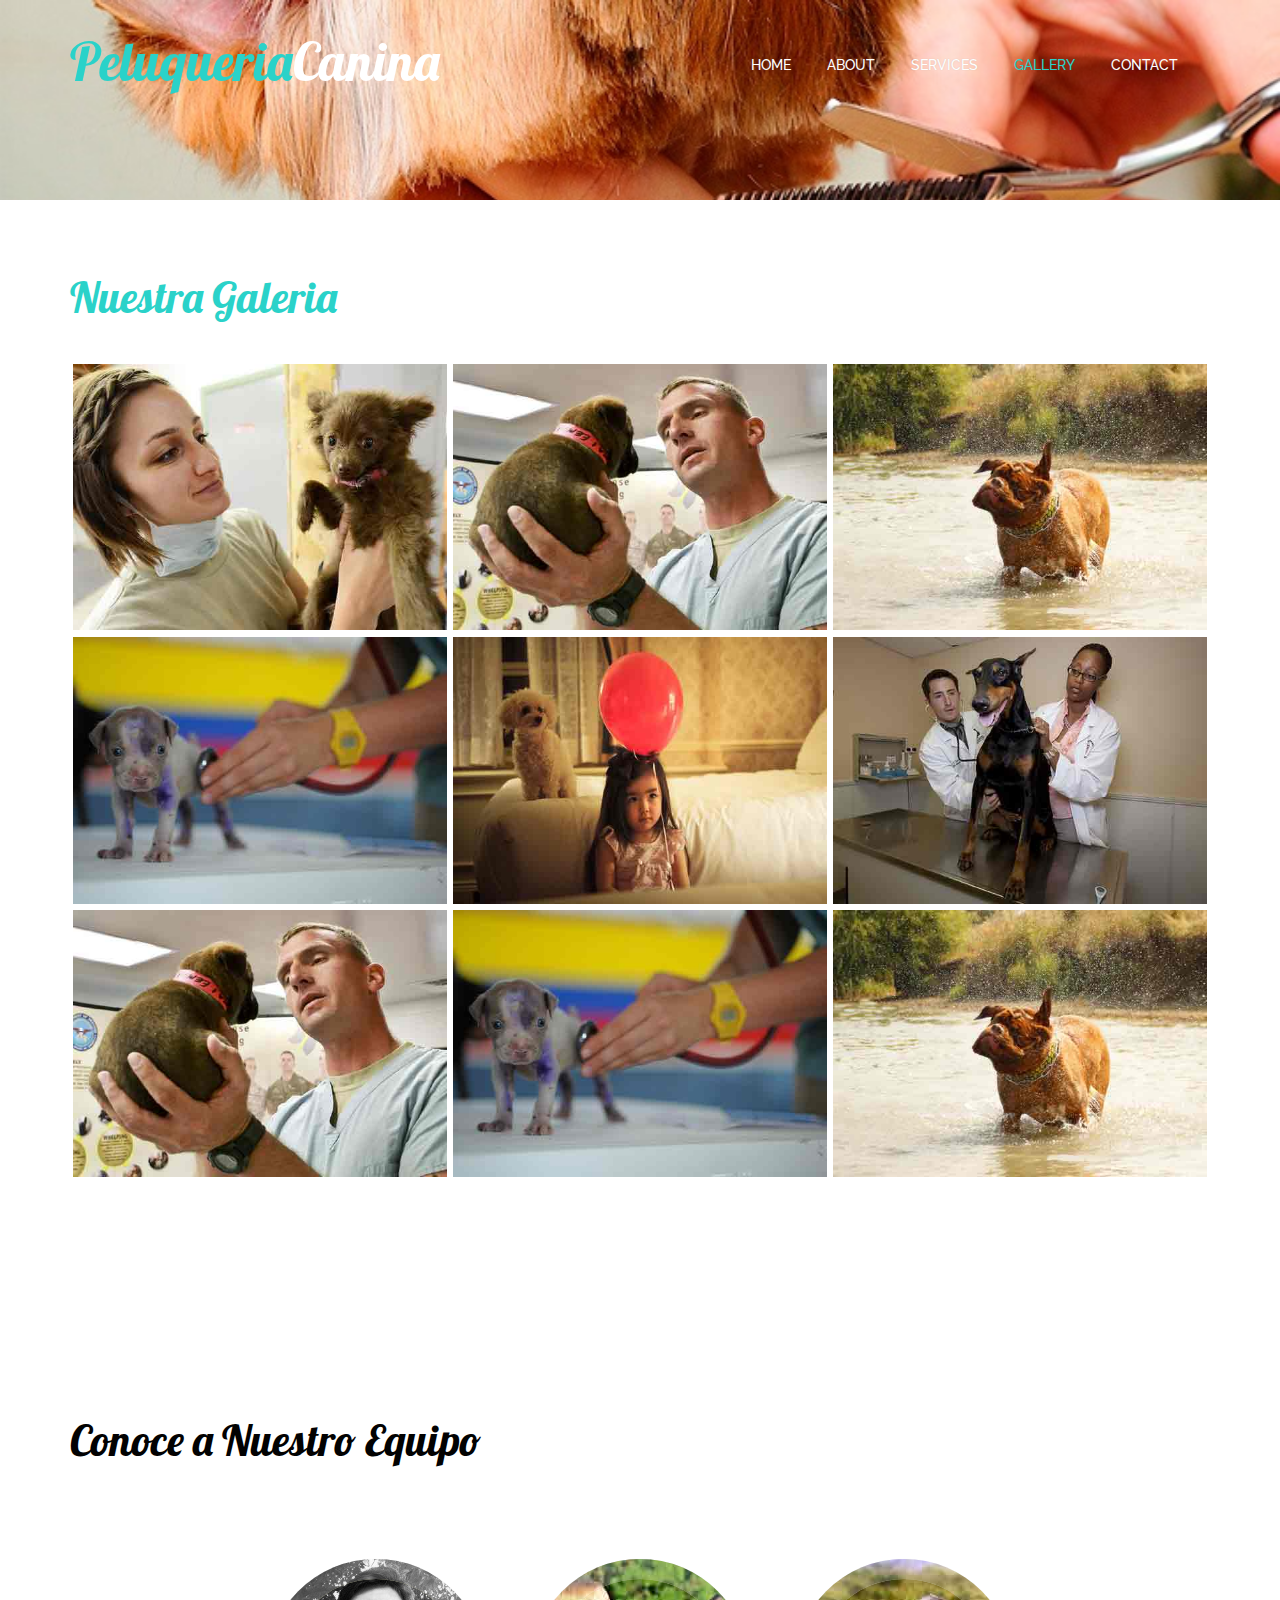
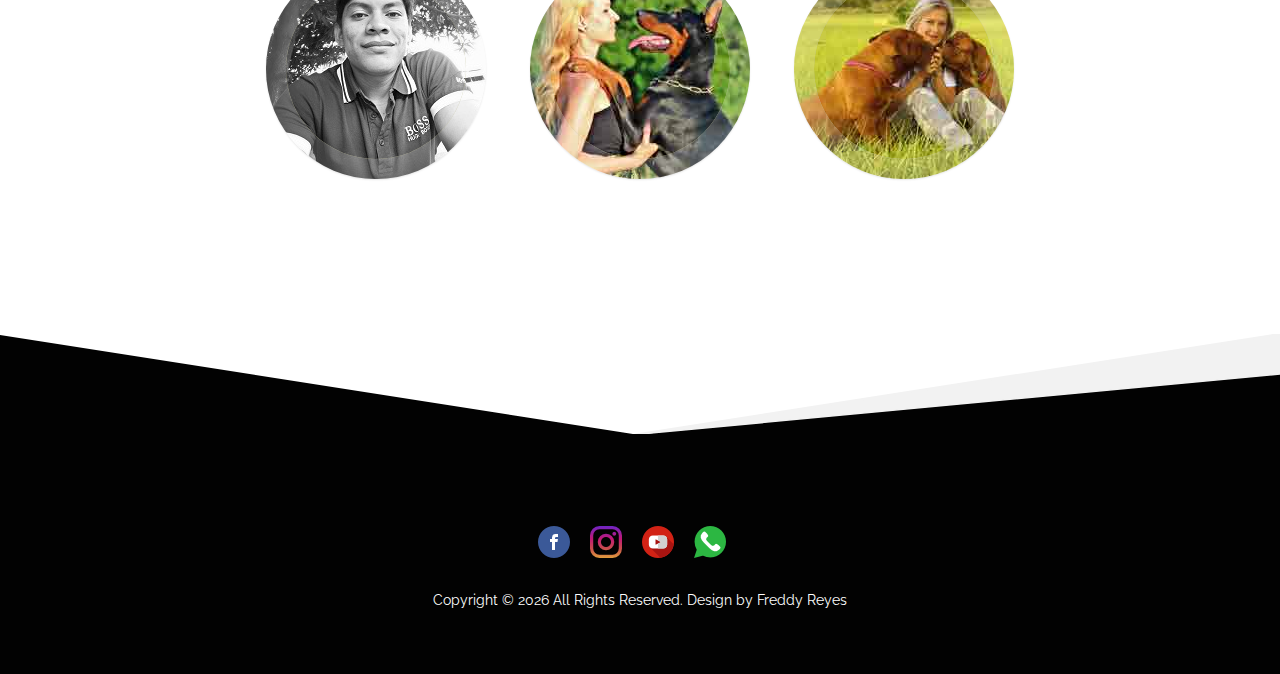
<file: gallery.html>
<!DOCTYPE HTML>
<html>
<head>
<title>Peluqueria Canina | Gallery</title>
<meta name="viewport" content="width=device-width, initial-scale=1">
<meta http-equiv="Content-Type" content="text/html; charset=utf-8" />
<meta name="keywords" content="Petsy Responsive web template, Bootstrap Web Templates, Flat Web Templates, Andriod Compatible web template, 
Smartphone Compatible web template, free webdesigns for Nokia, Samsung, LG, SonyErricsson, Motorola web design" />
<script type="application/x-javascript"> addEventListener("load", function() { setTimeout(hideURLbar, 0); }, false); function hideURLbar(){ window.scrollTo(0,1); } </script>
<link href="css/bootstrap.css" rel='stylesheet' type='text/css' />
<!-- Custom Theme files -->
<link href="css/style.css" rel='stylesheet' type='text/css' />	
<script src="js/jquery.min.js"> </script>
<!--web-fonts-->
  <link href='//fonts.googleapis.com/css?family=Lobster|Raleway:500,400,300' rel='stylesheet' type='text/css'>
<!--//we-bfonts-->
<script type="text/javascript" src="js/move-top.js"></script>
<script type="text/javascript" src="js/easing.js"></script>
<!--/script-->
<script type="text/javascript">
			jQuery(document).ready(function($) {
				$(".scroll").click(function(event){		
					event.preventDefault();
					$('html,body').animate({scrollTop:$(this.hash).offset().top},900);
				});
			});
</script>
</head>
<body>
	<!--start-header-->
			<div id="home" class="header two">
					<div class="top-header">
						<div class="container">
							<div class="logo">
							  <a href="index.html"><h1>Peluqueria<span>Canina</span></h1></a>
						    </div>
					     <div class="top-menu">
							<span class="menu"> </span>
								<ul class="cl-effect-16">
								<li><a href="index.html" data-hover="Home">Home</a></li>
								<li><a href="about.html" data-hover="About">About</a></li>
								<li><a href="typography.html" data-hover="Services">Services</a></li>
								<li><a class="active" href="gallery.html" data-hover="Gallery">Gallery</a></li>
								
								<li><a href="contact.html" data-hover="Contact">Contact</a></li>
								  <div class="clearfix"></div>
								</ul>
							</div>
							<!-- script-for-menu -->
								<script>
									$("span.menu").click(function(){
										$(".top-menu ul").slideToggle("slow" , function(){
										});
									});
								</script>
								<!-- script-for-menu -->
							<div class="clearfix"> </div>
					</div>
				</div>
	     </div>
     
	 <!--gallery-->	
		<!--swipebox -->	
			<link rel="stylesheet" href="css/swipebox.css">
				<script src="js/jquery.swipebox.min.js"></script> 
				<script type="text/javascript">
					jQuery(function($) {
						$(".swipebox").swipebox();
					});
				</script>
      <!--//swipebox -->	
	<div class="gallery">
		<div class="container">
		<h3 class="tittle">Nuestra Galeria</h3>
			<div class="gallery-bottom">
				<div class="col-md-4 gallery-left">
						<a href="images/g1.jpg" class=" mask b-link-stripe b-animate-go   swipebox"  title="Image Title">
						<img src="images/g1.jpg" alt="" class="img-responsive zoom-img"/>
						</a>
					</div>
					<div class="col-md-4 gallery-left">
						<a href="images/g2.jpg" class=" mask b-link-stripe b-animate-go   swipebox"  title="Image Title">
								<img src="images/g2.jpg" alt="" class="img-responsive zoom-img"/>
						</a>
					</div>
					<div class="col-md-4 gallery-left">
						<a href="images/g3.jpg" class=" mask b-link-stripe b-animate-go   swipebox"  title="Image Title">
								<img src="images/g3.jpg" alt="" class="img-responsive zoom-img"/>
						</a>
					</div>
					<div class="col-md-4 gallery-left">
						<a href="images/g7.jpg" class=" mask b-link-stripe b-animate-go   swipebox"  title="Image Title">
								<img src="images/g7.jpg" alt="" class="img-responsive zoom-img"/>
						</a>
					</div>
					<div class="col-md-4 gallery-left">
						<a href="images/g5.jpg" class=" mask b-link-stripe b-animate-go   swipebox"  title="Image Title">
								<img src="images/g5.jpg" alt="" class="img-responsive zoom-img"/>
						</a>
					</div>
					<div class="col-md-4 gallery-left">
						<a href="images/g6.jpg" class=" mask b-link-stripe b-animate-go   swipebox"  title="Image Title">
								<img src="images/g6.jpg" alt="" class="img-responsive zoom-img"/>
						</a>
					</div>
					<div class="col-md-4 gallery-left">
						<a href="images/g2.jpg" class=" mask b-link-stripe b-animate-go   swipebox"  title="Image Title">
								<img src="images/g2.jpg" alt="" class="img-responsive zoom-img"/>
						</a>
					</div>
					<div class="col-md-4 gallery-left">
						<a href="images/g7.jpg" class=" mask b-link-stripe b-animate-go   swipebox"  title="Image Title">
								<img src="images/g7.jpg" alt="" class="img-responsive zoom-img"/>
						</a>
					</div>
					<div class="col-md-4 gallery-left">
						<a href="images/g3.jpg" class=" mask b-link-stripe b-animate-go   swipebox"  title="Image Title">
								<img src="images/g3.jpg" alt="" class="img-responsive zoom-img"/>
						</a>
					</div>

					<div class="clearfix"></div>
			</div>
		</div>
	</div>	
	<!--//gallery-->


	  
		<!--start-team-->
		<div class="team">
		    <div class="container">
			  <h3 class="tittle two">Conoce a Nuestro Equipo</h3>
			  <div class="team-grids">
			   <ul class="ch-grid">
					<li>
						<div class="ch-item ch-img-1">				
							<div class="ch-info-wrap">
								<div class="ch-info">
									<div class="ch-info-front ch-img-1"></div>
									<div class="ch-info-back">
										<h3>Freddy</h3>
										<p>by Freddy Reyes <a href="#">Doctor</a></p>
									</div>	
								</div>
							</div>
						</div>
					</li>
					<li>
						<div class="ch-item ch-img-2">
							<div class="ch-info-wrap">
								<div class="ch-info">
									<div class="ch-info-front ch-img-2"></div>
									<div class="ch-info-back">
										<h3>Petsy</h3>
										<p>by Arnel Baluyot <a href="#">View on Dribbble</a></p>
									</div>
								</div>
							</div>
						</div>
					</li>
					<li>
						<div class="ch-item ch-img-3">
							<div class="ch-info-wrap">
								<div class="ch-info">
									<div class="ch-info-front ch-img-3"></div>
									<div class="ch-info-back">
										<h3>Petsy</h3>
										<p>by Jamal Charanek <a href="#">View on Dribbble</a></p>
									</div>
								</div>
							</div>
						</div>
					</li>
				</ul>

			  </div>
		   </div> 
	  </div>
		
   <svg id="bigTriangleShadow" xmlns="http://www.w3.org/2000/svg" version="1.1" width="100%" height="100" viewBox="0 0 100 100" preserveAspectRatio="none">
			<path id="trianglePath5" d="M0 0 L50 100 L100 0 Z"></path>
			<path id="trianglePath6" d="M50 100 L100 40 L100 0 Z"></path>
		</svg>
		
			<div class="footer text-center">
				<div class="container">
					<ul class="social-icons">
						<li> <a class="tooltips" href="#"><img src="images/facebook.png" title="facebook" /><span>Follow us for all the latest news</span></a></li>
						<li> <a class="tooltips" href="#"><img src="images/instagram.png" title="Instagram" /><span>Follow us for all the latest news</span></a></li>
						<li> <a class="tooltips" href="#"><img src="images/youtube.png" title="tube" /><span>Follow us for all the latest news</span></a></li>
						<li> <a class="tooltips" href="#"><img src="images/whatsapp.png" title="WhatsApp" /><span>+505 81325644</span></a></li>
						
						<div class="clearfix"> </div>
					</ul>
					<div class="copy">
		              <p id="copyrigth"></p>
		            </div>
				</div>
			</div>

				<!--start-smoth-scrolling-->
						<script type="text/javascript">
									$(document).ready(function() {
										var fecha = new Date();
										$("#copyrigth").text("Copyright" + " " + "© "  + fecha.getFullYear() + " " + "All Rights Reserved. Design by Freddy Reyes");
										$().UItoTop({ easingType: 'easeOutQuart' });
									});
								</script>
		<a href="#home" id="toTop" class="scroll" style="display: block;"> <span id="toTopHover" style="opacity: 1;"> </span></a>


</body>
</html>
</file>
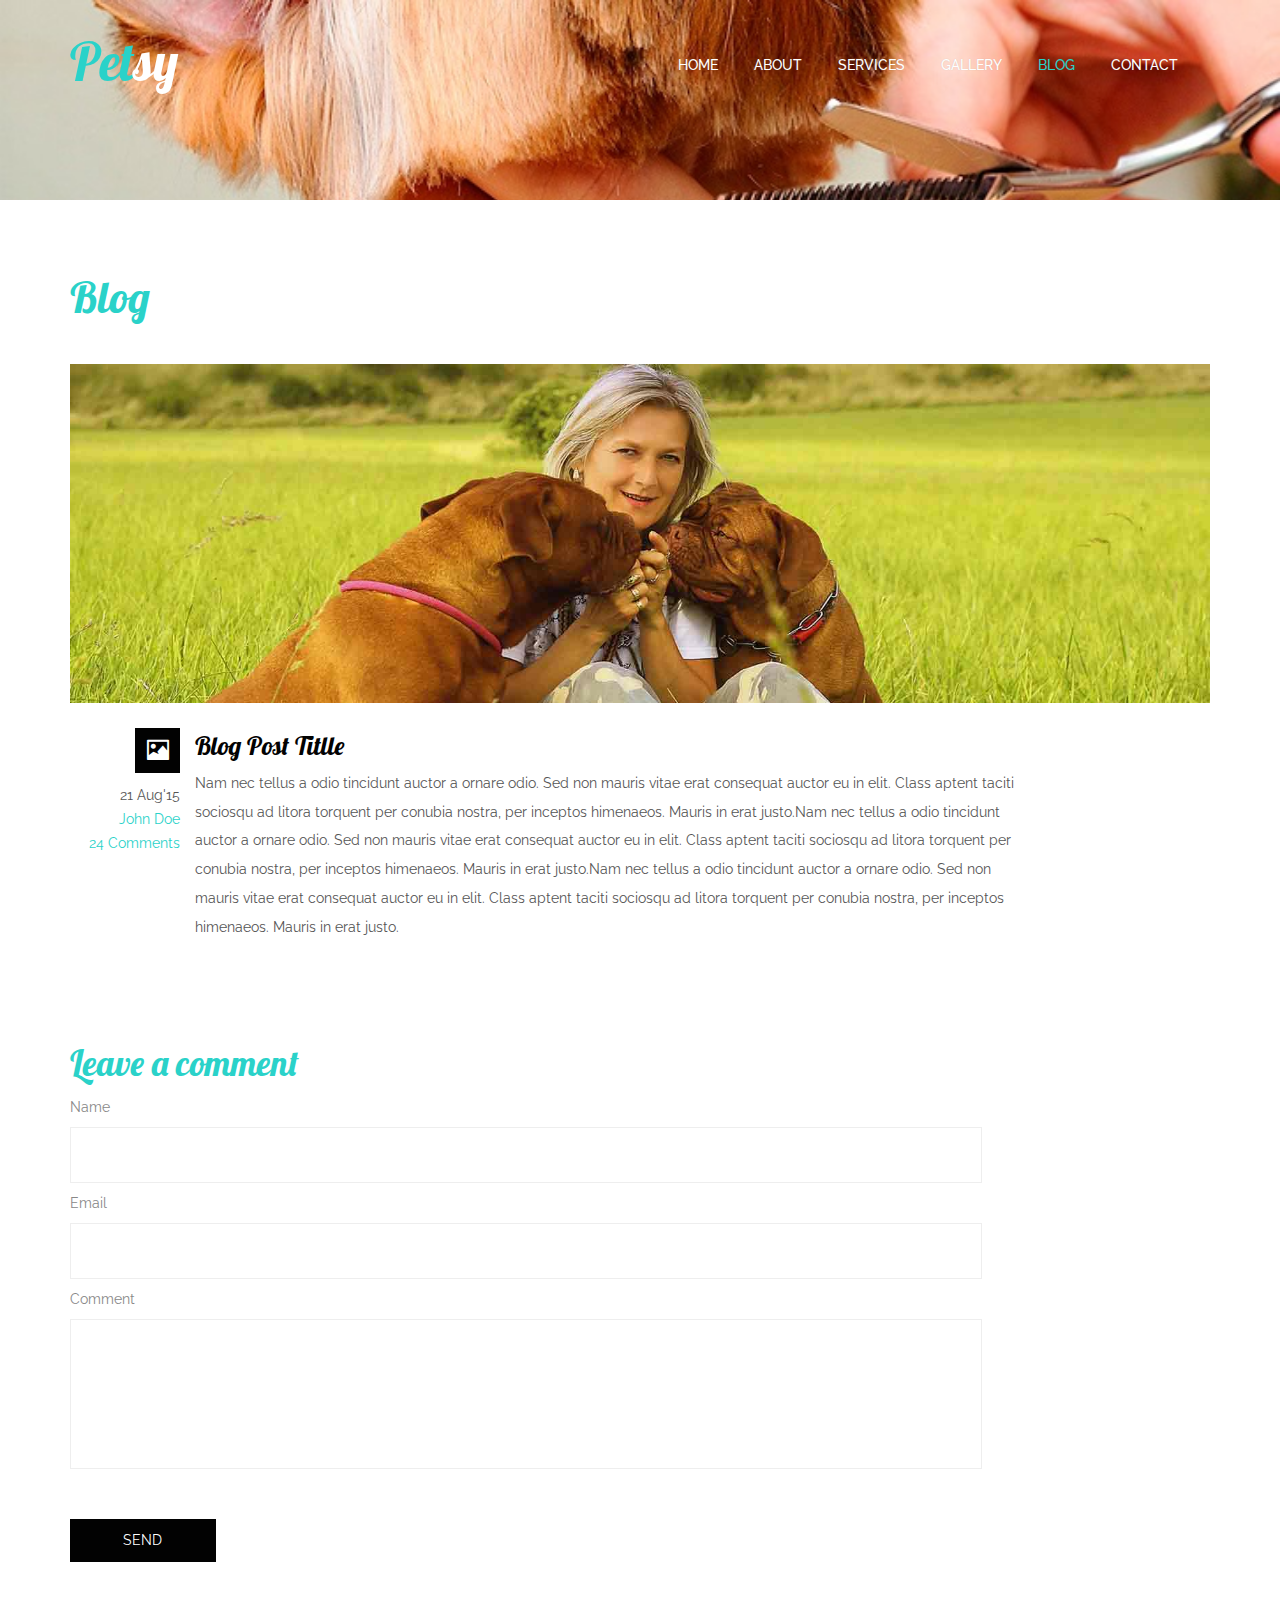
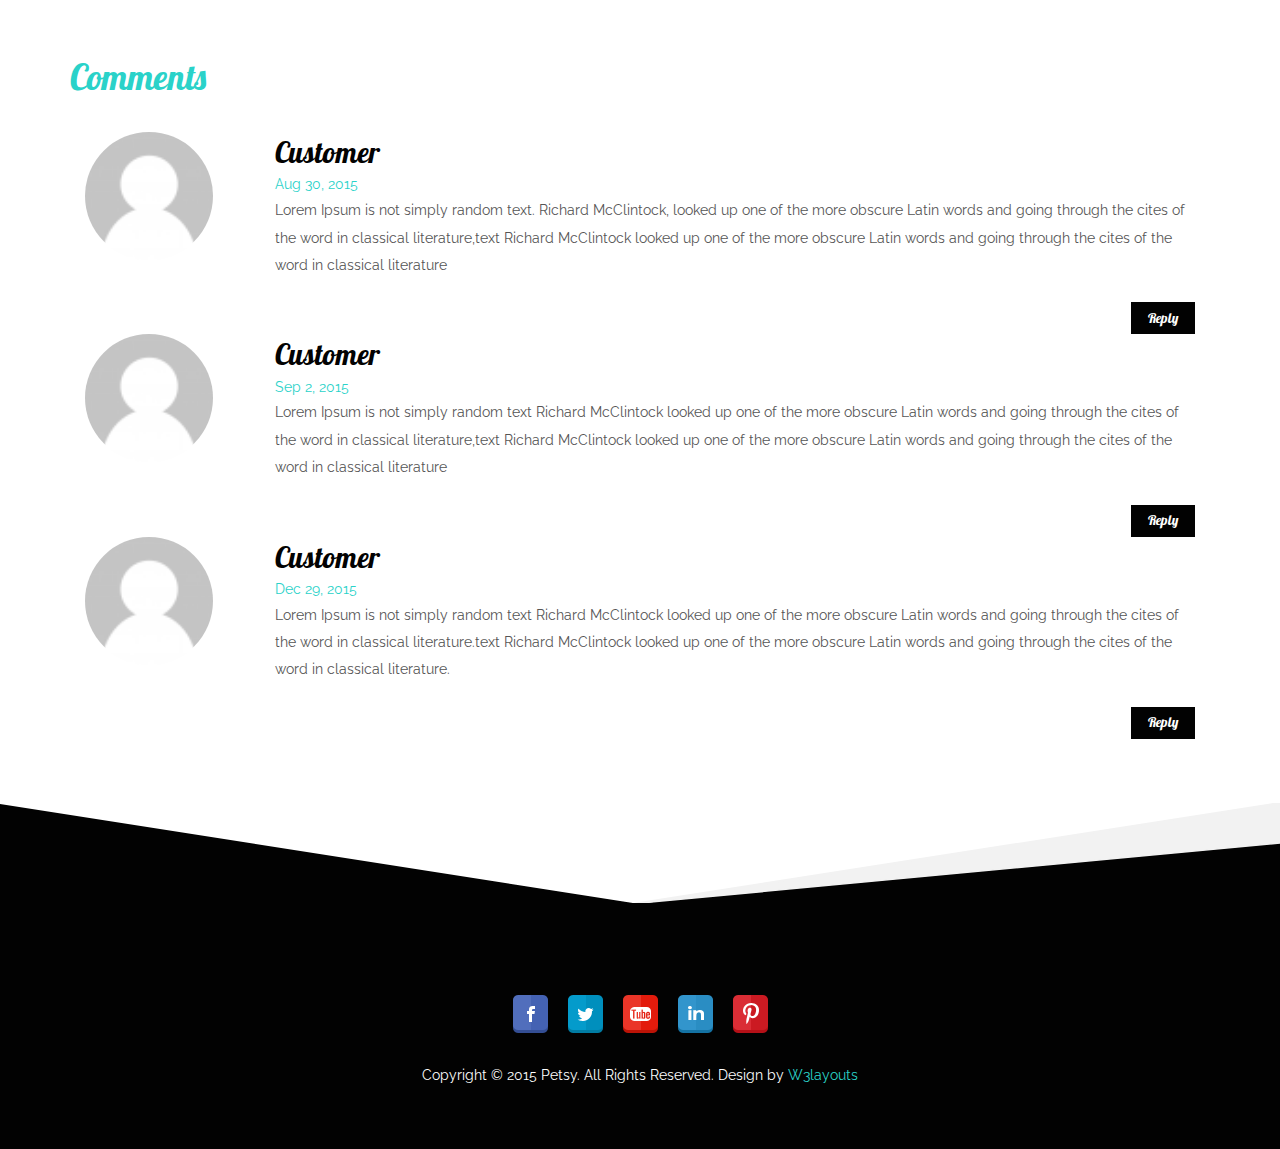
<file: single.html>
<!DOCTYPE HTML>
<html>
<head>
<title>Petsy a Animal Category Flat Bootstarp Resposive Website Template | Single :: w3layouts</title>
<meta name="viewport" content="width=device-width, initial-scale=1">
<meta http-equiv="Content-Type" content="text/html; charset=utf-8" />
<meta name="keywords" content="Petsy Responsive web template, Bootstrap Web Templates, Flat Web Templates, Andriod Compatible web template, 
Smartphone Compatible web template, free webdesigns for Nokia, Samsung, LG, SonyErricsson, Motorola web design" />
<script type="application/x-javascript"> addEventListener("load", function() { setTimeout(hideURLbar, 0); }, false); function hideURLbar(){ window.scrollTo(0,1); } </script>
<link href="css/bootstrap.css" rel='stylesheet' type='text/css' />
<!-- Custom Theme files -->
<link href="css/style.css" rel='stylesheet' type='text/css' />	
<script src="js/jquery.min.js"> </script>
<!--web-fonts-->
  <link href='//fonts.googleapis.com/css?family=Lobster|Raleway:500,400,300' rel='stylesheet' type='text/css'>
<!--//we-bfonts-->
<script type="text/javascript" src="js/move-top.js"></script>
<script type="text/javascript" src="js/easing.js"></script>
<!--/script-->
<script type="text/javascript">
			jQuery(document).ready(function($) {
				$(".scroll").click(function(event){		
					event.preventDefault();
					$('html,body').animate({scrollTop:$(this.hash).offset().top},900);
				});
			});
</script>

</head>
<body>
	<!--start-header-->
			<div id="home" class="header two">
					<div class="top-header">
						<div class="container">
							<div class="logo">
							  <a href="index.html"><h1>Pet<span>sy</span></h1></a>
						    </div>
					     <div class="top-menu">
							<span class="menu"> </span>
								<ul class="cl-effect-16">
								<li><a href="index.html" data-hover="Home">Home</a></li>
								<li><a href="about.html" data-hover="About">About</a></li>
								<li><a href="typography.html" data-hover="Services">Services</a></li>
								<li><a href="gallery.html" data-hover="Gallery">Gallery</a></li>
								<li><a class="active" href="blog.html" data-hover="blog">Blog</a></li>
								<li><a href="contact.html" data-hover="Contact">Contact</a></li>
								  <div class="clearfix"></div>
								</ul>
							</div>
							<!-- script-for-menu -->
								<script>
									$("span.menu").click(function(){
										$(".top-menu ul").slideToggle("slow" , function(){
										});
									});
								</script>
								<!-- script-for-menu -->
							<div class="clearfix"> </div>
					</div>
				</div>
	     </div>
     </div>
   	<!--start-news-->
		<div class="news two">
		    <div class="container">
				<h3 class="tittle">Blog</h3>
			 <div class="news-article">
			  <div class="article-post two">
				<a href="#" ><img src="images/single.jpg" alt="img07"/></a>
				<div class="col-md-3 post-meta two">
					<div class="meta-icon">
						<div class="pic">
						 <a href="#" > <i class="glyphicon glyphicon-picture"></i></a>
						</div>
					</div>
					<ul class="ad-info two">
					     <li>21 Aug'15</li>
						 <li> <a href="#">John Doe</a></li>
						 <li> <a href="#">24 Comments</a></li>
					</ul>
					<div class="clearfix"> </div>
				  </div>
				<div class="col-md-9 post-details two">
					<a href="#"><h3>Blog Post Titlle</h3></a>
					<p>Nam nec tellus a odio tincidunt auctor a ornare odio. Sed non  mauris vitae erat consequat auctor eu in elit. Class aptent taciti sociosqu ad litora torquent per conubia nostra, per inceptos himenaeos. Mauris in erat justo.Nam nec tellus a odio tincidunt auctor a ornare odio. Sed non  mauris vitae erat consequat auctor eu in elit. Class aptent taciti sociosqu ad litora torquent per conubia nostra, per inceptos himenaeos. Mauris in erat justo.Nam nec tellus a odio tincidunt auctor a ornare odio. Sed non  mauris vitae erat consequat auctor eu in elit. Class aptent taciti sociosqu ad litora torquent per conubia nostra, per inceptos himenaeos. Mauris in erat justo.</p>
				</div>
				<!--post-details-->	
				<div class="clearfix"> </div>
				</div>
					<div class="single">
						<div class="leave">
							<h4>Leave a comment</h4>
						 <form id="commentform">
							 <p class="comment-form-author-name"><label for="author">Name</label>
								<input id="author" name="author" type="text" value="" size="30" aria-required="true">
							 </p>
							 <p class="comment-form-email">
								<label class="email">Email</label>
								<input id="email" name="email" type="text" value="" size="30" aria-required="true">
							 </p>
							 <p class="comment-form-comment">
								<label class="comment">Comment</label>
								<textarea></textarea>
							 </p>
							 <div class="clearfix"></div>
							<p class="form-submit">
							   <input name="submit" type="submit" id="submit" value="Send">
							</p>
							<div class="clearfix"></div>
						   </form>
						   </div>
				         <div class="single_grid2">
					         <h4 class="tz-title-4 tzcolor-blue">
							Comments
						   </h4>
								<ul class="list">
								<li>
								<div class="col-md-2 preview"><a href="#"><img src="images/co.png" class="img-responsive" alt=""></a></div>
								<div class="col-md-10 data">
									<div class="title"><a href="#">Customer</a><br><span class="m_14">Aug 30, 2015</span></div>
									<p>Lorem Ipsum is not simply random text. Richard McClintock, looked up one of the more obscure Latin words and going through the cites of the word in classical literature,text Richard McClintock looked up one of the more obscure Latin words and going through the cites of the word in classical literature</p>
									<h5 class="m_26"> <a href="#">Reply</a></h5>
								</div>
							   <div class="clearfix"></div>
							</li>
							  <li>
								<div class="col-md-2 preview"><a href="#"><img src="images/co.png" class="img-responsive" alt=""></a></div>
								<div class="col-md-10 data">
									<div class="title"><a href="#">Customer</a><br><span class="m_14">Sep 2, 2015</span></div>
									<p>Lorem Ipsum is not simply random text Richard McClintock looked up one of the more obscure Latin words and going through the cites of the word in classical literature,text Richard McClintock looked up one of the more obscure Latin words and going through the cites of the word in classical literature</p>
									<h5 class="m_26"> <a href="#">Reply</a></h5>
								</div>
							   <div class="clearfix"></div>
							</li>
							 <li>
								<div class="col-md-2 preview"><a href="#"><img src="images/co.png" class="img-responsive" alt=""></a></div>
								<div class="col-md-10 data">
									<div class="title"><a href="#">Customer</a><br><span class="m_14">Dec 29, 2015</span></div>
									<p>Lorem Ipsum is not simply random text Richard McClintock looked up one of the more obscure Latin words and going through the cites of the word in classical literature.text Richard McClintock looked up one of the more obscure Latin words and going through the cites of the word in classical literature.</p>
									<h5 class="m_26"> <a href="#">Reply</a></h5>
								</div>
							   <div class="clearfix"></div>
							</li>
						 </ul>
				     </div>
			    </div>
			</div>
		</div>
	</div>
	<svg id="bigTriangleShadow" xmlns="http://www.w3.org/2000/svg" version="1.1" width="100%" height="100" viewBox="0 0 100 100" preserveAspectRatio="none">
			<path id="trianglePath5" d="M0 0 L50 100 L100 0 Z"></path>
			<path id="trianglePath6" d="M50 100 L100 40 L100 0 Z"></path>
		</svg>	
	<!--footer-->
			<div class="footer text-center">
				<div class="container">
					<ul class="social-icons">
						<li> <a class="tooltips" href="#"><img src="images/fb.png" title="facebook" /><span>Follow us for all the latest news</span></a></li>
						<li> <a class="tooltips" href="#"><img src="images/twt.png" title="twitter" /><span>Follow us for all the latest news</span></a></li>
						<li> <a class="tooltips" href="#"><img src="images/tube.png" title="tube" /><span>Follow us for all the latest news</span></a></li>
						<li> <a class="tooltips" href="#"><img src="images/in.png" title="linkedin" /><span>Follow us for all the latest news</span></a></li>
						<li class="pin"> <a class="tooltips" href="#"><img src="images/pin.png" title="pinterest" /><span>Follow us for all the latest news</span></a></li>
						<div class="clearfix"> </div>
					</ul>
					<div class="copy">
		              <p>Copyright &copy; 2015 Petsy. All Rights Reserved. Design by <a href="http://w3layouts.com/">W3layouts</a> </p>
		            </div>
				</div>
			</div>

				<!--start-smoth-scrolling-->
						<script type="text/javascript">
									$(document).ready(function() {
										/*
										var defaults = {
								  			containerID: 'toTop', // fading element id
											containerHoverID: 'toTopHover', // fading element hover id
											scrollSpeed: 1200,
											easingType: 'linear' 
								 		};
										*/
										
										$().UItoTop({ easingType: 'easeOutQuart' });
										
									});
								</script>
		<a href="#home" id="toTop" class="scroll" style="display: block;"> <span id="toTopHover" style="opacity: 1;"> </span></a>


</body>
</html>
</file>
<file: css/style.css>
html, body{
 font-family: 'Raleway', sans-serif;
  font-size: 100%;
  background: #FFf;
}

body a {
	transition:0.5s all;
	-webkit-transition:0.5s all;
	-moz-transition:0.5s all;
	-o-transition:0.5s all;
	-ms-transition:0.5s all;
}

.text{
  font-weight: 800;
}
a:hover{
 text-decoration:none;
}
input[type="button"],input[type="submit"],.port-grid ,.text p,.text h3{
	transition:0.5s all;
	-webkit-transition:0.5s all;
	-moz-transition:0.5s all;
	-o-transition:0.5s all;
	-ms-transition:0.5s all;
}
h1,h2,h3,h4,h5,h6{
	margin:0;	
font-family: 'Lobster', cursive;
}	
p{
	margin:0;
}
ul{
	margin:0;
	padding:0;
}
label{
	margin:0;
}
/*--header--*/
.top-header {
     padding: 2em 0 0 0;
}
.logo {
    float: left;
    text-align: center;
}
.logo  a h1{
    font-size: 3.3em;
    font-weight: 400;
    color: #2ad2c9;
    font-family: 'Lobster', cursive;
}
.logo  a h1:hover{
 color:#2ad2c9;	
 text-decoration:none;
}
.logo  a h1 span{
	color:#fff;
	text-decoration:none;
}
.top-menu {
  float:right;
  margin-top: 1.4em;
  text-align:center;
}
.top-menu ul{
	margin:0;
	padding:0;
}
.top-menu li {		
	text-transform:uppercase;
	display:inline-block;
	  margin-right: 2em;
}
.top-menu li a{
	color: #FFFFFF;
    text-decoration: none;
    display: block;
    padding: 0;
    font-weight: 500;
    font-size: 0.9em;
}	
.top-menu li a.active{
  color:#2ad2c9;
  }
/* Effect 16: fall down */
.cl-effect-16 a {
	text-shadow: 0 0 1px rgba(111,134,134,0.3);
}
.cl-effect-16 a::before {
	 color:#2ad2c9;
	content: attr(data-hover);
	position: absolute;
	opacity: 0;
	text-shadow: 0 0 1px rgba(255,255,255,0.3);
	-webkit-transform: scale(1.1) translateX(10px) translateY(-10px) rotate(4deg);
	-moz-transform: scale(1.1) translateX(10px) translateY(-10px) rotate(4deg);
	transform: scale(1.1) translateX(10px) translateY(-10px) rotate(4deg);
	-webkit-transition: -webkit-transform 0.3s, opacity 0.3s;
	-moz-transition: -moz-transform 0.3s, opacity 0.3s;
	transition: transform 0.3s, opacity 0.3s;
	pointer-events: none;
}

.cl-effect-16 a:hover::before,
.cl-effect-16 a:focus::before {
	-webkit-transform: scale(1) translateX(0px) translateY(0px) rotate(0deg);
	-moz-transform: scale(1) translateX(0px) translateY(0px) rotate(0deg);
	transform: scale(1) translateX(0px) translateY(0px) rotate(0deg);
	opacity: 1;
}

@media only screen and (max-width : 768px) {
	span.menu {
		width: 35px;
		height: 35px;
		background: url(../images/menu.png)no-repeat 0px 0px;
		display: inline-block;
		float: right;
		cursor: pointer;
		margin: 12px 3px;
	}
	.top-menu {
		float: none;
		margin-top: 0em;
	}
	.top-menu  ul{
		display:none;
	}
	.top-menu  ul li {
		display:block;
		margin-right:0;
	}
	.top-menu  span.menu{
		display:block;
	}
	.top-menu  ul{
	  margin:50px 0;
	  padding: 2% 0;
	  z-index: 999;
	  position: absolute;
	  width: 96%;
      background: rgba(66, 96, 134, 0.88);
      text-align: center;
	}
	.top-menu li a {
	  padding: 0.5em;
	  font-weight: 400;
	  font-size:0.9em;
	  }
	.logo {
		margin-top: 0.7em;
	}
	.top-menu ul li a {
	  font-size: 0.9em;
	}
}
/*--slider-css--*/
.header{
	    background: url(../images/banner1.jpg);
    background-size: cover;
    -webkit-background-size: cover;
    -o-background-size: cover;
    -moz-background-size: cover;
    -ms-background-size: cover;
    min-height: 726px;
	position:relative;
}
/*--header--*/
#slider2,
#slider3 {
  box-shadow: none;
  -moz-box-shadow: none;
  -webkit-box-shadow: none;
  margin: 0 auto;
}
.rslides_tabs li:first-child {
  margin-left: 0;
}
.rslides_tabs .rslides_here a {
  background: rgba(255,255,255,.1);
  color: #fff;
  font-weight: bold;
}
.events {
  list-style: none;
}
.callbacks_container {
  position: relative;
  float: left;
  width: 100%;
}
.callbacks {
  position: relative;
  list-style: none;
  overflow: hidden;
  width: 100%;
  padding: 0;
  margin: 0;
}
.callbacks li {
  position: absolute;
  width: 100%;
}
.callbacks img {
  position: relative;
  z-index: 1;
  height: auto;
  border: 0;
}
.callbacks .caption {
	display: block;
	position: absolute;
	z-index: 2;
	font-size: 20px;
	text-shadow: none;
	color: #fff;
	left: 0;
	right: 0;
	padding: 10px 20px;
	margin: 0;
	max-width: none;
	top: 10%;
	text-align: center;
}
.callbacks_nav {
  position: absolute;
  -webkit-tap-highlight-color: rgba(0,0,0,0);
    bottom: 9%;
  left: 0;
  opacity: 0.7;
  z-index: 3;
  text-indent: -9999px;
  overflow: hidden;
  text-decoration: none;
  height: 80px;
  width: 40px;
  background: transparent url("../images/arrows.png") no-repeat left top;
  margin-top: 4%;
  display: block;
}
 .callbacks_nav:hover{
  	opacity: 0.5;
  }
.callbacks_nav.next {
  left: auto;
    background-position: right top;
   right:0px;
 }
 .callbacks_nav.prev {
	right: auto;
	background-position:left top;
	  left: 0px;
}
#slider3-pager a {
  display: inline-block;
}
#slider3-pager span{
  float: left;
}
#slider3-pager span{
	width:100px;
	height:15px;
	background:#fff;
	display:inline-block;
	border-radius:30em;
	opacity:0.6;
}
#slider3-pager .rslides_here a {
  background: #FFF;
  border-radius:30em;
  opacity:1;
}
#slider3-pager a {
  padding: 0;
}
#slider3-pager li{
	display:inline-block;
}
.rslides {
  position: relative;
  list-style: none;
  overflow: hidden;
  width: 100%;
  padding: 0;
}
.rslides li {
  -webkit-backface-visibility: hidden;
  position: absolute;
  display:none;
  width: 100%;
  left: 0;
  top: 0;
}
.rslides li{
  position: relative;
  display: block;
  float: left;
}
.rslides img {
  height: auto;
  border: 0;
  }
.callbacks_tabs{
    list-style: none;
    position: absolute;
    padding: 0;
    margin: 0;
    display: block;
	bottom: -9%;
    z-index: 0;
    left: 42%;
}
.slider-top span{
	font-weight:600;
}
.callbacks_tabs li{
  display: inline-block;
  margin: 0 .3em;
}
@media screen and (max-width: 600px) {
  .callbacks_nav {
    top: 47%;
    }
}
/*----*/
.callbacks_tabs a{
 visibility: hidden;
}
.callbacks_tabs a:after {
    content: "\f111";
    font-size: 0;
    font-family: FontAwesome;
    visibility: visible;
    display: block;
    height:7px;
    width:34px;
    display: inline-block;
    background: #020202;
    border: 2px solid #020202;
}
.callbacks_here a:after{
  background:#2ad2c9;
  border:2px solid #2ad2c9;
}
.banner-info {
  margin-top: 11em;
  text-align: center;
}
.banner-info h3 {
  font-size: 3em;
  font-weight:400;
  color: #414241;
}
.banner-info h4 {
  font-size: 2em;
  font-weight:400;
  color: #2ad2c9;
  margin: 0.3em 0;
}
/*--banner-grids--*/
.banner-bottom {
    position: absolute;
    left: 13.5%;
    bottom: -19%;
}
.banner-grid.one,.banner-grid.two,.banner-grid.three {
  padding: 3em 2em;
  margin: 0;
  background: #12B7F1;
  text-align:center;
  margin-right:1%;
  width:32%;
}
.banner-grid.two {
 background:#fbcd6b;
}
.banner-grid.three {
    background:#2ad2c9;
}
.icon-text h4 {
  font-size: 1.6em;
  color: #fff;
 font-weight: 400;
}
.icon-text p {
  font-size: 0.9em;
  color: #fff;
  line-height: 1.7em;
  margin: 0.5em 0;
}
.icon i {
  color: #fff;
  font-size: 2.3em;
  text-align: center;
}

/*--about--*/
.header.two {
    background: url(../images/banner2.jpg);
    background-size: cover;
    -webkit-background-size: cover;
    -o-background-size: cover;
    -moz-background-size: cover;
    -ms-background-size: cover;
    min-height:200px;
}
.about {
    padding:12em 0 4em 0;
}
h3.tittle{
font-size: 3em;
    font-weight: 400;
    color: #2ad2c9;
}
.about-top {
    margin-top: 1em;
}
.about-top-right h4 {
    color: #020202;
    font-size: 1.6em;
    line-height: 1.5em;
	padding:0 0 10px 0;
}
.about-top-right {
    padding: 0;
}
.about-top-right p {
    font-size: 0.9em;
    line-height: 1.9em;
    color: #555;
}
#trianglePath5 {
    fill:#fff;
    stroke:#fff;
}
#trianglePath6 {
    fill:#F2F2F2;
    stroke:#F2F2F2;
}
.about.second {
    padding: 4em 0 4em 0;
}
/*--team--*/
.team{
  padding:10em 0 4em 0;
  background: white;
}
.ch-grid {
	margin: 4em 0;
	padding: 0;
	list-style: none;
	display: block;
	text-align: center;
	width: 100%;
}

.ch-grid:after,
.ch-item:before {
	content: '';
    display: table;
}

.ch-grid:after {
	clear: both;
}
.ch-grid li {
	width: 220px;
	height: 220px;
	display: inline-block;
	margin: 20px;
}
.ch-item {
	width: 100%;
	height: 100%;
	border-radius: 50%;
	-o-border-radius: 50%;
	-moz-border-radius: 50%;
	-webkit-border-radius: 50%;
	-ms-border-radius: 50%;
	position: relative;
	box-shadow: 0 1px 2px rgba(0,0,0,0.1);
	cursor: default;
}

.ch-info-wrap, 
.ch-info{
	position: absolute;
	width: 180px;
	height: 180px;
	border-radius: 50%;
	-o-border-radius: 50%;
	-moz-border-radius: 50%;
	-webkit-border-radius: 50%;
	-ms-border-radius: 50%;
}

.ch-info-wrap {
	top: 20px;
	left: 20px;
	background: #f9f9f9;
	box-shadow: 
		0 0 0 20px rgba(255,255,255,0.2), 
		inset 0 0 3px rgba(115,114, 23, 0.8);

}

.ch-info > div {
	display: block;
	position: absolute;
	width: 100%;
	height: 100%;
	border-radius: 50%;
	background-position: center center;
	
	-webkit-backface-visibility: hidden; /*Just for webkit to have a smooth font*/
}

.ch-info .ch-info-front {
	-webkit-transition: all 0.6s ease-in-out;
	-moz-transition: all 0.6s ease-in-out;
	-o-transition: all 0.6s ease-in-out;
	-ms-transition: all 0.6s ease-in-out;
	transition: all 0.6s ease-in-out;
}

.ch-info .ch-info-back {
	opacity: 0;

	  background:#1B7DEC;
	pointer-events: none;
	
	-webkit-transform: scale(1.5);
	-moz-transform: scale(1.5);
	-o-transform: scale(1.5);
	-ms-transform: scale(1.5);
	transform: scale(1.5);
	
	-webkit-transition: all 0.4s ease-in-out 0.2s;
	-moz-transition: all 0.4s ease-in-out 0.2s;
	-o-transition: all 0.4s ease-in-out 0.2s;
	-ms-transition: all 0.4s ease-in-out 0.2s;
	transition: all 0.4s ease-in-out 0.2s;
}

.ch-img-1 { 
	background-image: url(../images/t1.jpg);
}

.ch-img-2 { 
	background-image: url(../images/t2.jpg);
}

.ch-img-3 { 
	background-image: url(../images/t3.jpg);
}

.ch-info h3 {
	    color: #fff;
    /* text-transform: uppercase; */
    /* letter-spacing: 2px; */
    font-size: 29px;
    margin: 0 15px;
    padding: 48px 0 0 0;
    height: 93px;
    text-shadow: 0 0 1px #fff, 
    0 1px 2px rgba(0,0,0,0.3);
}

.ch-info p {
	color: #fff;
	padding: 10px 5px 0;
	font-style: italic;
	margin: 0 30px;
	font-size: 12px;
	border-top: 1px solid rgba(255,255,255,0.5);
}

.ch-info p a {
	display: block;
	color: #e7615e;
	font-style: normal;
	font-weight:400;
	text-transform: uppercase;
	font-size: 9px;
	letter-spacing: 1px;
	padding-top: 4px;
	font-family: 'Open Sans', Arial, sans-serif;
}

.ch-info p a:hover {
	color: #fff;
}

.ch-item:hover .ch-info-front {
	-webkit-transform: scale(0);
	-moz-transform: scale(0);
	-o-transform: scale(0);
	-ms-transform: scale(0);
	transform: scale(0);
	
	opacity: 0;
} 

.ch-item:hover .ch-info-back {
	-webkit-transform: scale(1);
	-moz-transform: scale(1);
	-o-transform: scale(1);
	-ms-transform: scale(1);
	transform: scale(1);
	
	opacity: 1;
	pointer-events: auto;
}
/*--breed-services--*/
.breed-section {
    padding:10em 0 4em 0;
	background-color:#6CF3EB;
}
svg:not(:root) {
  overflow: hidden;
    position: absolute;
}
#trianglePath1 {
  fill:#6CF3EB;
  stroke:#6CF3EB;
}
#trianglePath2 {
  fill:#43D4CC;
  stroke:#43D4CC;
}
.serve-text p {
    color: #555;
    font-size: 0.9em;
    line-height: 1.9em;
}
.serve-text h4 {
    padding: 0 0 20px 0;
	    color: #020202;
    font-size: 1.6em;
}
.service-grid ul{
	margin: 1em 0 0 10px;
}
.service-grid li{
    display: block;
    margin: 5px 0;
    font-size: 0.9em;
    color: #555;
}
.service-grid li a i{
    font-size: 0.9em;
    margin: 0.2em 0.5em 1em 0em;
    color:#020202;
    line-height: 1.8em;
    text-decoration: none;
    padding-left: 0em;
}
h3.tittle.two {
    color: #020202;
}
.service-img {
    padding-left: 0;
}
.serve-grids {
    margin-top: 2em;
}
/*--health--*/
.health-care {
       padding: 10em 0 4em 0;
    background-color: #F7f7f7;
}
.health-text h4 {
    padding: 0 0 10px 0;
    color: #020202;
    font-size: 1.6em;
}
.health-text p {
    color: #555;
    font-size:0.9em;
	line-height:1.9em;
	margin:0.5em 0;
}
.health {
    margin-top: 1em;
}
#trianglePath3 {
    fill: #F7f7f7;
    stroke: #F7f7f7;
}
#trianglePath4 {
    fill: #eee;
    stroke: #eee;
}
/*--gallery--*/
.gallery {
  padding: 4em 0;
}
.gallery-left img {
  width: 100%;
}
.gallery-left{
  padding:0 0.2em;
  margin-bottom:0.4em;
}
.gallery-bottom {
  margin-top: 2em;
}
/*--blog--*/
.news {
    padding: 10em 0 4em 0;
    background-color:#6CF3EB;
}
.news.two {
      padding: 4em 0 4em 0;
	 background:#fff;
}
.news-article {
    margin-top: 2em;
}
.article-post {
  padding-left: 0;
 margin-bottom: 2em;
}
.post-details h3,.post-details a h3{
   color:#020202;
  font-size: 1.6em;
  margin-top: 0.5em;
  padding: 0.6em 0 0.1em 0;
}
.post-details p {
  font-weight: 400;
  margin-top: 0.5em;
  font-size:0.9em;
  color: #555;
  font-weight: 400;
  line-height:2em;
}
a.blog.hvr-shutter-out-horizontal {
  padding: 0.6em 1em;
  color: #fff;
  display: inline-block;
  margin: 1em 0;
}
 .meta-icon {
  margin: 25px 0 10px 65px;
  color: #ffffff;
  font-size: 1.5em;
  text-align: center;
  line-height: 47px;
  height: 45px;
  width: 45px;
  background-color:#020202;
  -webkit-transition: all .25s ease;
  -moz-transition: all .25s ease;
  -ms-transition: all .25s ease;
  -o-transition: all .25s ease;
  transition: all .25s ease;
}
.pic a i {
  color: #fff;
}
.post-meta {
  font-size: 0.9em;
  text-align: right;
  line-height: 24px;
  float: left;
  width: 110px;
}
ul.ad-info{
 float:right;
}
ul.ad-info li {
  list-style: none;
  display: block;
}
ul.ad-info li,ul.ad-info li a {
  display: block;
  padding: 0;
  text-align: right;
  color: #555;
  font-size:1em;
  }
ul.ad-info li  a{
     color: #fff;
}
.ad-info li a:hover{
 text-decoration:underline;
 }
.post-meta {
  padding: 0;
}
.article-post img {
  width: 100%;
}
.pic img {
  width:50%;
}
.read a img {
  width: 6%;
  margin-top: 0.8em;
}
.blog-pagenat {
  text-align: center;
  margin-top: 3em;
}
.blog-pagenat ul li {
  display: inline-block;
  list-style:none;
}
.blog-pagenat ul li a {
  display: block;
  background:#F7F7F7;
  padding: 8px 1.1em;
  font-size: 0.9em;
  text-transform: uppercase;
  color:#020202;
  font-weight: 400;
  display: inline-block;
  margin-top: 1em;
  text-decoration: none;
  border: 1px solid #020202;
}
.blog-pagenat ul li a:hover {
  background:#2ad2c9;
  color:#fff;
      border: 1px solid #2ad2c9;
}
ul.ad-info.two li a {
    color: #2ad2c9;
	
}
/*--single--*/
.leave h4,h4.tz-title-4.tzcolor-blue {
      color: #2ad2c9;
    font-size: 2.2em;
    font-weight: 400;
    margin-top: 0.5em;
    padding: 0.6em 0 0.1em 0;
}
.comment-box {
  padding: 2em 2em;
  border: 1px dashed #E64B50;
  text-align: center;
  margin-top:3em;
 }
 .comment-box h5 { 
 color:#E64B50;
  font-size: 1.3em;
 }
#commentform label {
   display: block;
  font-size: 1em;
  color: #888;
  font-weight: 400;
  margin: 0.5em 0
}
#commentform input[type="text"] {
  padding: 14px 15px;
  width: 100%;
  color: #555;
  font-size: 1em;
  border: 1px solid #eee;
  outline: none;
  display: block;
}
#commentform textarea {
	  padding: 13px 20px;
  width: 100%;
  color: #444;
  font-size: 0.85em;
  outline: none;
  height: 150px;
  display: block;
  resize: none;
  font-weight: 400;
  border: 1px solid #eee;
  background: #fff;
}
p.form-submit {
  margin: 2em 0;
}
span.m_14 {
  font-weight: 400;
  text-transform: capitalize;
      font-size: 0.9em;
    color: #2ad2c9;
}
.single_grid2 p {
  color: #555;
  font-size:0.9em;
  line-height:1.9em;
  }
.title a{
  color: #020202;
  font-size: 1.8em;
  font-weight:400;
      font-family: 'Lobster', cursive;
 }
 ul.list li {
  list-style: none;
}
ul.list {
  padding-top: 2em;
}
.preview img {
  border-radius: 50%;
  -o-border-radius: 50%;
  -webkit-border-radius: 50%;
  -moz-border-radius: 50%;
  -ms-border-radius: 50%;
  width: 80%;
}
 h5.m_26 a{
   float: right;
  text-decoration: none;
  color: #fff;
  font-size: 1em;
  font-weight: 400;
  padding: 0.6em 1.2em;
  display: inline-block;
  background:#020202;
  margin: 0 auto;
  margin-top: 1em;
}
h5.m_26 a:hover{
  background:#2ad2c9;
  transition: 0.5s all;
  -webkit-transition: 0.5s all;
  -moz-transition: 0.5s all;
  -o-transition: 0.5s all;
  -ms-transition: 0.5s all;
}
.single-us input[type="text"],.leave textarea,.leave input[type="submit"]{
	font-size: 1em;
	  width: 100%;
	padding: 0.8em 1em;
	margin: 0.5em 0;
	background: #fff;
	outline:none;
	border: 1px solid #362f2f;
	color: #362f2f;
	-webkit-appearance: none;
}
.leave textarea{
	resize:none;
	width: 100%;
	margin: 0.5em 0em;
	height: 185px;	
}
.leave input[type="submit"]{
	  border: none;
  outline: none;
  text-decoration: none;
  color: #fff;
  font-size: 1em;
  font-weight: 400;
  text-transform: uppercase;
  padding:0.6em 1em;
  display: inline-block;
  background:#020202;
  margin: 0 auto;
  margin:1em 0 2em 0;
  -webkit-appearance: none;
  width:16%;
  }
.leave input[type="submit"]:hover{
	  background:#2ad2c9;
}
.leave p{
  width: 80%;
  line-height: 1.8em;
  color:#020202;
  font-size: 0.9em;
}
.text-in{
	padding:0;
}
.single-grid {
	padding: 0.7em 0;
	  text-align: left;
}
.text-top{
	padding:0.5em 0;
}
.leave {
  padding: 2em 0 0em;
}
.top-comments {
	padding: 5em 0 0;
}
.md-col-in h4 {
	color: #362f2f;
	font-size: 1.5em;
	border-bottom: 1px solid #c29f00;
	font-weight: 600;
	width: 50%;
	padding: 0 10px 6px;
}
.md-col-in ul li{
	list-style:none;
}
.md-col-in ul{
	padding:1.8em 0 0;
}
.md-col-in ul li a{
	text-decoration:none;
	color:#362f2f;
	font-size:1.1em;
	padding: 0.1em 0;
	display: block;
}
.md-col-in ul li a:hover{
	color:#c3a000;
}
.md-col-in ul li i{
	background: url(../images/img-sprite.png)no-repeat -497px -20px;
	width: 8px;
	height: 8px;
	display: inline-block;
	transition: 0.5s all;
	vertical-align: middle;
	margin: 0 13px 0 0;
}
.top-single {
	padding: 1em;
}
/*--typography--*/
.typography {
    padding: 4em 0 4em;
}
.bs-example h2 {
  margin-bottom: 0;
  text-align: left;
}
.bs-example h2 {
  margin-bottom: 0;
  text-align: left;
}
.table h2 {
  font-size: 2.2em;
}
.grid_5 h2 {
  font-size: 2em;
  text-align: left;
  margin-bottom: 0;
}
.grid_5 h1, h2, h3, h4, h5, h6 {
  padding: 10px 0;
}
.grid_5 {
  margin: 31px 0;
}
.grid_3 h3 {
  padding-bottom: .5em;
     font-size:2em;
  color: #FA0000;
}
.grid_4 h3 {
  color: #666161;
}
.page-header h1 {
  color: #F00;
}
.typrography {
  padding: 4em 0;
  position: relative;
}
.first{
 margin-top:2em;
}
a#profile-tab {
  color: #000;
}
ul#myTab li a {
  padding: 1em 1em;
  color: #666;
}
div#profile p {
  line-height: 1.7em;
  margin: 1em 0;
}
/*--//typography--*/ 
/*--contact--*/
.contact {
  padding: 4em 0;
}
.contact-form {
     margin-top: 2em;
}
p.your-para {
    color: #888;
  font-size: 0.9em;
}
.contact-grid input[type="text"], .contact-grid textarea {
  width: 100%;
  padding:0.8em;
  margin:0.6em 0;
  background: #fff;
  outline: none;
  border: 1px solid #DADADA;
  -webkit-appearance: none;
}
.contact-grid textarea {
  resize: none;
  min-height:180px;
}
p.sed-para{
  color: #53d0c6;
  font-size: 1.5em;
  font-weight: 400;
     font-family: 'Lobster', cursive;
}
p.para1{
  color: #555;
  font-size: 0.9em;
  line-height: 1.9em;
      margin-top: 0.5em;
}
.address-more,.address-left{
	float:left;
	width:40%;
}
.contact-grid {
  padding-left: 0;
}
.address-more p, .address-left p{
	  width: 100%;
  color: #555;
  font-size: 0.9em;
  line-height: 1.8em;
}
.address-left p a {
  color: #555;
  font-size: 0.95em;
}
.more-address{
	padding:2em 0;
}
.find {
    background-color: #6CF3EB;
    padding: 10em 0 4em 0;
} 
.map{
 margin:2em 0 4em 0;
}
.map iframe {
  width: 100%;
  height:400px;
  border: none;
}
.send input[type="submit"] {
  font-size: 1em;
  background:#020202;
  padding: 0.7em 2em;
  text-align: center;
  color: #fff;
  border: none;
  outline: none;
  text-transform: uppercase;
  -webkit-appearance: none;
    transition: 0.5s all;
  -webkit-transition: 0.5s all;
  -moz-transition: 0.5s all;
  -o-transition: 0.5s all;
  -ms-transition: 0.5s all;
}
.send input[type="submit"]:hover {
  background:#2ad2c9;
}
/*--footer--*/
.footer{
	padding:11em 0 2em 0;
	text-align:center;
	    background-color: #020202;
}
.copy {
  margin: 2em;
}
ul.social-icons li{
  display:inline-block;
  margin-right:1em;
}
ul.social-icons {
  margin-top: 1em;
}
a.tooltips {
  position: relative;
  display: inline;
}
ul.social-icons li:nth-child(5){
  margin: 0;
}
a.tooltips span {
   position: absolute;
  width:180px;
  color: #FFFFFF;
  background: #2C3E50;
  height: 61px;
  line-height: 19px;
  text-align: center;
  visibility: hidden;
  border-radius: 6px;
  padding: 0.5em;
  top: -86px;
  padding: 0.5em;
  -o- border-radius: 6px;
  -moz-border-radius: 6px;
	-webkit-border-radius: 6px;
	    font-size: 0.9em;
 }
a.tooltips span:after {
  content: '';
  position: absolute;
  top: 100%;
  left: 38%;
  margin-left: -8px;
  width: 0;
  height: 0;
  border-top: 10px solid #2C3E50;
  border-right: 8px solid transparent;
  border-left: 8px solid transparent;
}
a:hover.tooltips span {
  visibility: visible;
  opacity: 0.8;
  bottom: 30px;
  left: 50%;
  margin-left: -76px;
  z-index: 999;
}
.copy p {
  color: #fff;
  font-size:0.9em;
}
.copy p a {
   color:#2ad2c9;
}
.copy p a:hover{
	 text-decoration: underline;
}
#toTop {
  display: none;
  text-decoration: none;
  position: fixed;
  bottom: 10px;
  right: 10px;
  overflow: hidden;
  width: 40px;
  height: 22px;
  border: none;
  text-indent: 100%;
  background: url(../images/move-top.png) no-repeat 0px 0px;
}
/*--Responsive--*/
@media (max-width:1440px){
	.header {
		background: url(../images/banner1.jpg);
		background-size: cover;
		-webkit-background-size: cover;
		-o-background-size: cover;
		-moz-background-size: cover;
		-ms-background-size: cover;
		min-height: 613px;
		position: relative;
	}
	.banner-info {
		margin-top: 9em;
	}
	.banner-bottom {
		position: absolute;
		left: 9%;
		bottom: -23%;
	}
}
@media (max-width:1366px){
	.header {
		background: url(../images/banner1.jpg);
		background-size: cover;
		-webkit-background-size: cover;
		-o-background-size: cover;
		-moz-background-size: cover;
		-ms-background-size: cover;
		min-height: 591px;
		position: relative;
	}
	.banner-info {
		margin-top: 8em;
	}
	.banner-bottom {
		position: absolute;
		left: 8%;
		bottom: -22%;
	}
	h3.tittle {
    font-size: 2.7em;
	}
	.banner-grid.one, .banner-grid.two, .banner-grid.three {
		padding: 3em 2em;
		margin-right: 1%;
		width: 30%;
	}
}
@media (max-width:1280px){
	.banner-bottom {
		position: absolute;
		left: 5.3%;
		bottom: -27%;
	}
	.banner-grid.one, .banner-grid.two, .banner-grid.three {
		padding: 3em 2em;
		margin-right: 1%;
		width: 31%;
	}
	.header {
		background: url(../images/banner2.jpg);
		background-size: cover;
		-webkit-background-size: cover;
		-o-background-size: cover;
		-moz-background-size: cover;
		-ms-background-size: cover;
		min-height: 552px;
		position: relative;
	}
	.about-top-right h4 {
		font-size: 1.5em;
		padding: 0 0 10px 0;
	}
}
@media (max-width:1024px){
	.banner-grid.one, .banner-grid.two, .banner-grid.three {
		padding: 2em 2em;
		margin-right: 1%;
		width: 32.3%;
	}
	.banner-bottom {
		position: absolute;
		left: 2.3%;
		bottom: -35%;
	}
	.header {
		background: url(../images/banner1.jpg);
		background-size: cover;
		-webkit-background-size: cover;
		-o-background-size: cover;
		-moz-background-size: cover;
		-ms-background-size: cover;
		min-height: 455px;
		position: relative;
	}
	.banner-info {
		margin-top: 4em;
	}
	.banner-info h3 {
      font-size: 2.6em;
	}
	.about-top {
		margin-top: 0.3em;
	}
	.service-grid li {
		margin: 2px 0;
		font-size: 0.85em;
	}
	.health-text h4 {
		padding: 0 0 3px 0;
		font-size: 1.5em;
	}
	.health-care {
      padding: 9em 0 4em 0;
	}
	.breed-section {
    padding: 9em 0 4em 0;
	}
	.news {
    padding: 9em 0 4em 0;
	}
	.ch-grid {
		margin: 3em 0;
		padding: 0;
		width: 87%;
	}
	.header.two {
		background: url(../images/banner2.jpg);
		background-size: cover;
		-webkit-background-size: cover;
		-o-background-size: cover;
		-moz-background-size: cover;
		-ms-background-size: cover;
		min-height: 119px;
	}
	.gallery {
		padding: 3em 0;
	}
	.news.two {
    padding: 3em 0 3em 0;
	}
	.map iframe {
		height: 312px;
	}
	.more-address {
		padding: 1em 0 0 0;
	}
	.team {
		padding:9em 0 4em 0;
		background: white;
	}
	 .about.second {
		padding: 3em 0 3em 0;
	}
	.contact {
    padding: 3em 0;
	}
	.typography {
		padding: 3em 0 3em;
	}
}
@media (max-width:800px){
	.banner-grid.one, .banner-grid.two, .banner-grid.three {
		padding: 1em 1em;
		margin-right: 1%;
		width: 31.3%;
		float: left;
	}
	.icon-text h4 {
		font-size: 1.5em;
		font-weight: 400;
		padding: 2px 0 0px 0;
	}
	.header {
		background: url(../images/banner1.jpg);
		background-size: cover;
		-webkit-background-size: cover;
		-o-background-size: cover;
		-moz-background-size: cover;
		-ms-background-size: cover;
		min-height: 345px;
		position: relative;
	}
	.banner-info {
		margin-top: 0em;
	}
	.logo {
		margin-top: 0;
	}
	.top-header {
		padding: 1em 0 0 0;
	}
	.banner-grid.one, .banner-grid.two, .banner-grid.three {
		padding: 1em 1em;
		margin-right: 1%;
		width: 32.6%;
		float: left;
	}
	.banner-bottom {
		position: absolute;
		left: 0%;
		bottom: -42%;
	}
	.banner-grid.three{
		margin:0;
	}
	.banner-info {
    margin-top: 2em;
  }
  .about {
    padding: 11em 0 4em 0;
  }
	.about-top-left {
		padding: 0;
		margin-top: 2em;
	}
	.serve-text {
		padding: 0;
		margin-top: 2em;
	}
	.service-grid {
		float: left;
		width:49%;
		margin-right:1%;
	}
	.health-img {
		padding: 0;
		margin-top: 2em;
	}
	.health-text {
		padding: 0;
	}
	.ch-grid li {
		width: 180px;
		height: 180px;
		display: inline-block;
		margin: 20px 10px;
	}
	.ch-info-wrap, .ch-info {
    position: absolute;
    width: 140px;
    height: 140px;
	}
	.ch-info h3 {
    font-size: 23px;
    margin: 0 15px;
    padding:22px 0 0 0;
    height: 55px;
	}
	.ch-info p {
    padding: 10px 5px 0;
    margin: 0 10px;
	}
	.ch-grid {
		margin: 3em 0 0 0;
		padding: 0;
		width: 87%;
	}
	h3.tittle {
		font-size: 2.5em;
	}
	.header.two {
		background: url(../images/banner2.jpg);
		background-size: cover;
		-webkit-background-size: cover;
		-o-background-size: cover;
		-moz-background-size: cover;
		-ms-background-size: cover;
		min-height: 87px;
	}
	.gallery-left {
		padding: 0 0.2em;
		margin-bottom: 0.4em;
		float: left;
		width: 33%;
	}
	.gallery-bottom {
		margin-top: 1em;
	}
	.top-menu li {
		margin-right: 1em;
	}
	.article-post {
		padding-left: 0;
		margin-bottom: 2em;
		width: 50%;
		float: left;
	}
	.post-details {
		padding: 0;
		float: right;
		width: 67%;
	}
	.read a img {
		width: 8%;
		margin-top: 0.8em;
	}
	.meta-icon {
    margin: 25px 0 10px 54px;
    font-size: 1.5em;
	}
	.post-meta {
		font-size: 0.9em;
		text-align: right;
		line-height: 24px;
		float: left;
		width: 101px;
	}
	.post-details h3, .post-details a h3 {
		color: #020202;
		font-size: 1.5em;
		margin-top: 0.5em;
		padding: 0.3em 0 0.1em 0;
	}
	.article-post.two {
		width: 100%;
	}
	.post-details.two {
		padding: 0;
		float: right;
		width: 83%;
	}
	.preview {
		 float: left;
        padding: 0;
	}
	.data {
		float: right;
		width: 86%;
	}
	.preview img {
		width: 100%;
	}
	.contact-in {
		padding: 0;
		margin-top: 2em;
	}
	.contact-grid {
		padding-left: 0;
		padding: 0;
	}
	.news-article {
      margin-top: 1em;
   }
   .find {
		padding: 9em 0 2em 0;
	}
}
@media (max-width:768px){
	.top-menu ul {
		margin: 69px 0;
		padding: 2% 0;
		z-index: 999;
		position: absolute;
		width: 95.5%;
		background: rgba(25, 22, 22, 0.89);
		text-align: center;
	}
	.gallery-left {
		padding: 0 0.2em;
		margin-bottom: 0.4em;
		float: left;
		width: 33%;
	}
	.footer {
    padding: 10em 0 1em 0;
	}
	.read a img {
		width: 9%;
		margin-top: 0.8em;
    }
	.blog-pagenat {
		margin-top:2em;
	}
}
@media (max-width:640px){
	.header {
		background: url(../images/banner2.jpg);
		background-size: cover;
		-webkit-background-size: cover;
		-o-background-size: cover;
		-moz-background-size: cover;
		-ms-background-size: cover;
		min-height: 280px;
		position: relative;
	}
	.icon-text p {
		font-size: 0.85em;
		margin: 0.5em 0;
	}
	.icon i {
		font-size: 2em;
	}
	.banner-info h4 {
		font-size: 1.7em;
		margin: 0.2em 0 0 0;
		padding:0;
	}
	.banner-bottom {
		position: absolute;
		left: 0%;
		bottom: -59%;
	}
	.banner-info h3 {
		font-size: 2.4em;
	}
	.callbacks_tabs {
		bottom: -20%;
		z-index: 0;
		left: 37%;
	}
	.banner-info {
		margin-top: 2em;
	}
	.article-post {
		padding-left: 0;
		margin-bottom: 2em;
		width: 100%;
		float: left;
	}
	.post-details h3, .post-details a h3 {
		font-size: 1.8em;
		margin-top: 0.5em;
		padding: 0.3em 0 0.1em 0;
	}
	.read a img {
		width: 6%;
		margin-top: 0.8em;
	}
	.top-header {
		padding: 0.5em 0 0 0;
	}
	.ch-grid li {
		width: 180px;
		height: 180px;
		display: inline-block;
		margin: 20px 26px;
	}
	.post-details.two {
		padding: 0;
		float: right;
		width: 81%;
	}
	.leave input[type="submit"] {
		font-size: 1em;
		padding: 0.6em 1em;
		margin: 1em 0 0em 0;
		width: 20%;
	}
	.leave p {
		width: 100%;
		font-size: 0.9em;
	}
	.find {
		padding: 9em 0 0em 0;
	}
	.contact-form {
		margin-top: 1em;
	}
	.serve-grids {
		margin-top: 1em;
	}
	.health-care {
		padding: 8em 0 1em 0;
	}
	.top-menu ul {
		margin: 69px 0;
		padding: 2% 0;
		z-index: 999;
		position: absolute;
		width: 94.7%;
		background: rgba(25, 22, 22, 0.89);
		text-align: center;
	}
}
@media (max-width:480px){
	.contact {
		padding: 2em 0 1em 0;
	}
	.header.two {
		background: url(../images/banner2.jpg);
		background-size: cover;
		-webkit-background-size: cover;
		-o-background-size: cover;
		-moz-background-size: cover;
		-ms-background-size: cover;
		min-height:74px;
	}
	.news.two {
		padding: 2em 0 1em 0;
	}
	.blog-pagenat ul li a {
		padding: 8px 1em;
		font-size: 0.85em;
		margin-top: 0em;
		}
		.blog-pagenat {
		margin-top: 1em;
	}
	.post-details.two {
		padding: 0;
		float: right;
		width: 73%;
	}
	.article-post.two {
    margin-bottom: 1em;
	}
	.data {
		float:right;
		width: 82%;
	}
	.leave h4, h4.tz-title-4.tzcolor-blue {
		font-size: 2.2em;
		margin-top: 0em;
		padding: 0em 0 0.1em 0;
	}
	.gallery-left {
		padding: 0 0.1em;
		margin-bottom: 0.2em;
		float: left;
		width: 50%;
	}
	.gallery {
		padding: 2em 0 1em 0;
	}
	.ch-grid {
		margin: 1em 0 0 0;
		padding: 0;
		width: 100%;
	}
	.team {
		padding: 9em 0 0em 0;
	}
	h3.tittle {
		font-size: 2.3em;
	}
	.logo a h1 {
    font-size: 1.5em;
	}
	.typography {
		padding: 2em 0 0em 0;
	}
	.service-grid {
		float: left;
		width: 100%;
		margin-right: 0;
		    padding: 0;
	}
	.breed-section {
		padding: 8em 0 0em 0;
	}
	.health-text h4 {
		padding: 0 0 3px 0;
		font-size: 1.5em;
		line-height: 1.5em;
	}
	.health {
		margin-top: 0em;
	}
	.copy p {
		font-size: 0.85em;
	}
	.serve-text h4 {
		padding: 0 0 5px 0;
		font-size: 1.4em;
		line-height: 1.5em;
	}
	.copy {
		margin: 2em 0;
	}
	a.tooltips span {
		width: 137px;
		height: 61px;
		padding: 0.5em;
		top: -86px;
		padding: 0.5em;
		font-size: 0.8em;
		left: 0;
	}
	a.tooltips span:after {
    content: '';
    position: absolute;
    top: 100%;
    left: 54%;
	}
	.banner-grid.one, .banner-grid.two, .banner-grid.three {
		padding: 0.5em;
		margin-right: 0;
		width: 100%;
		float: left;
	}
	.banner-bottom {
    position: absolute;
    left: 0%;
    bottom: -190%;
	}
	.about {
		padding: 28em 0 4em 0;
	}
	.header {
		background: url(../images/banner1.jpg);
		background-size: cover;
		-webkit-background-size: cover;
		-o-background-size: cover;
		-moz-background-size: cover;
		-ms-background-size: cover;
		min-height: 228px;
		position: relative;
	}
	.callbacks_tabs {
		bottom: -39%;
		z-index: 0;
		left: 31%;
	}
	.banner-info h3 {
		font-size: 2em;
		padding:0;
	}
	.banner-info h4 {
		font-size: 1.5em;
		margin: 0.2em 0 0 0;
		padding: 0;
	}
	.top-menu ul {
		margin: 65px 0;
		padding: 2% 0;
		z-index: 999;
		position: absolute;
		width: 92.5%;
		background: rgba(25, 22, 22, 0.89);
		text-align: center;
	}
	.icon i {
		font-size: 2em;
		padding-top: 0.3em;
	}
	.about.second {
		padding: 2em 0 1em 0;
	}
	.news {
		padding: 9em 0 0em 0;
	}
	.map {
    margin: 1em 0 1em 0;
}
}
@media (max-width:320px){
	.about-top-right p {
		font-size: 0.85em;
	}
    h3.tittle {
		font-size: 1.8em;
	}
	.serve-text {
		margin-top: 1em;
	}
	.serve-text p {
		font-size: 0.85em;
	}
	.service-grid li {
		margin: 2px 0;
		font-size: 0.8em;
	}
	.service-grid ul {
		margin: 0.5em 0 0 2px;
	}
	.breed-section {
		padding: 7em 0 0em 0;
	}
	.serve-text h4 {
		padding: 0 0 5px 0;
		font-size: 1.2em;
	}
	.health-text h4 {
		padding: 0 0 3px 0;
		font-size: 1.2em;
		line-height: 1.5em;
	}
	.health-text p {
    font-size: 0.85em;
	}
	.team {
		padding: 7em 0 0em 0;
	}
	ul.social-icons li:nth-child(5) {
		margin: 0;
		display: none;
	}
	.icon-text p {
		font-size: 0.8em;
		margin: 0.5em 0;
	}
	.about-top-right h4 {
    font-size: 1.2em;
    padding: 0 0 10px 0;
	}
	.header {
		background: url(../images/banner1.jpg);
		background-size: cover;
		-webkit-background-size: cover;
		-o-background-size: cover;
		-moz-background-size: cover;
		-ms-background-size: cover;
		min-height: 195px;
		position: relative;
	}
	.banner-info h3 {
		font-size: 1.5em;
		padding: 0;
	}
	.banner-info h4 {
		font-size: 1em;
		margin: 0.2em 0 0 0;
		padding: 0;
	}
	.banner-bottom {
		position: absolute;
		left: 0%;
		bottom: -215%;
	}
	.callbacks_tabs {
		bottom: -45%;
		z-index: 0;
		left: 20%;
	}
	.about {
    padding: 27em 0 1em 0;
	}
	a.tooltips span {
		width: 130px;
		height: 47px;
		line-height: 16px;
		padding: 0.5em;
		top: -71px;
		padding: 0.5em;
		left: -42px;
		font-size: 0.75em;
	}
	.post-meta {
		font-size: 0.9em;
		text-align: right;
		line-height: 20px;
		float: left;
		width: 258px;
	}
		ul.ad-info li {
		display: inline-block;
		font-size: 0.9em;
		margin-right: 2px;
	}
	.post-details {
		padding: 0;
		float: right;
		width: 100%;
	}
	.meta-icon {
		margin: 5px 0 10px 0px;
		font-size: 1.2em;
		line-height: 35px;
		height: 35px;
		width: 35px;
		float: left;
	}
	.logo a h1 {
		font-size: 1.5em;
	}
	ul.ad-info {
		float: right;
		margin-top: 0.8em;
	}
	.post-details h3, .post-details a h3 {
    font-size: 1.5em;
    margin-top: 0.5em;
		padding: 0em 0 0.1em 0;
	}
	.read a img {
		width: 7%;
		margin-top: 0.8em;
	}
	.post-details p {
    font-weight: 400;
    margin-top: 0.5em;
    font-size: 0.85em;
	line-height:1.9em;
	}
	.news {
		padding: 7em 0 0em 0;
	}
	.copy p {
		font-size: 0.83em;
		line-height: 1.8em;
	}
	.post-details.two {
    padding: 0;
    float: right;
    width: 100%;
	}
	.leave h4, h4.tz-title-4.tzcolor-blue {
		font-size: 1.7em;
		margin-top: 0em;
		padding: 0em 0 0.1em 0;
	}
	#commentform textarea {
    padding: 13px 20px;
    width: 100%;
    font-size: 0.85em;
    height: 126px;
	}
	#commentform input[type="text"] {
    padding: 7px 12px;
	}
	p.form-submit {
		margin: 0em 0 1em 0;
	}
	.leave input[type="submit"] {
    font-size: 1em;
    padding: 0.5em 1em;
    margin: 1em 0 0.5em 0;
    width: 29%;
   } 
   .data {
		float: right;
		width: 70%;
		padding: 0;
	}
	.single_grid2 p {
    font-size: 0.85em;
	}
	.title a {
    font-size: 1.4em;
	}
	p.sed-para {
    font-size: 1.2em;
	}
	.contact-in {
		padding: 0;
		margin-top: 1.5em;
	}
	.send input[type="submit"] {
    font-size: 0.9em;
    padding: 0.6em 2em;
	}
	p.para1 {
    font-size: 0.85em;
	}
	.address-more, .address-left {
    float: left;
    width: 100%;
	}
	.map iframe {
		height: 244px;
	}
	.find {
		padding: 7em 0 0em 0;
	}
	.about.second {
    padding: 2em 0 0em 0;
	}
	.blog-pagenat ul li a {
		padding: 5px 0.5em;
		font-size: 0.8em;
		margin-top: 0em;
	}
	.table-bordered > thead > tr > th, .table-bordered > tbody > tr > th, .table-bordered > tfoot > tr > th, .table-bordered > thead > tr > td, .table-bordered > tbody > tr > td, .table-bordered > tfoot > tr > td {
		border: 1px solid #ddd;
		padding: 0 5px!important;
	}
}
</file>
<file: css/swipebox.css>
.swipebox-overflow-hidden {
  overflow: hidden!important;
}

#swipebox-overlay img {
  border: none!important;
}

#swipebox-overlay {
  width: 100%!important;
  height: 100%;
  position: fixed;
  top: 0;
  left: 0;
  opacity: 0;
  z-index: 9999;
  overflow: hidden;
  display: none;
  -webkit-user-select: none;
  -moz-user-select: none;
  user-select: none;
}

#swipebox-slider {
  height: 100%;
  left: 0;
  top: 0;
  width: 100%;
  white-space: nowrap;
  position: absolute;
}

#swipebox-slider .slide {
  background: url(../images/loader.gif) no-repeat center center;
  height: 100%;
  line-height: 1px;
  text-align: center;
  width: 100%;
  display: inline-block;
}

#swipebox-slider .slide:before {
  content: "";
  display: inline-block;
  height: 50%;
  width: 1px;
  margin-right: -1px;
}

#swipebox-slider .slide img {
  display: inline-block;
  max-height: 100%;
  max-width: 100%;
  width: auto;
  height: auto;
  vertical-align: middle;
}

#swipebox-action, #swipebox-caption {
  position: absolute;
  left: 0;
  z-index: 999;
  height: 50px;
  width: 100%;
}

#swipebox-action {
  bottom: -50px;
}
#swipebox-action.visible-bars {
  bottom: 0;
}

#swipebox-action.force-visible-bars {
  bottom: 0!important;
}

#swipebox-caption {
  top: -50px;
  text-align: center;
}
#swipebox-caption.visible-bars {
  top: 0;
}

#swipebox-caption.force-visible-bars {
  top: 0!important;
}

#swipebox-action #swipebox-prev, #swipebox-action #swipebox-next,
#swipebox-action #swipebox-close {
  background-image: url(../images/icons.png);
  background-repeat: no-repeat;
  border: none!important;
  text-decoration: none!important;
  cursor: pointer;
  position: absolute;
  width: 50px;
  height: 50px;
  top: 0;
}

#swipebox-action #swipebox-close {
  background-position: 15px 12px;
  left: 40px;
}

#swipebox-action #swipebox-prev {
  background-position: -32px 13px;
  right: 100px;
}

#swipebox-action #swipebox-next {
  background-position: -78px 13px;
  right: 40px;
}

#swipebox-action #swipebox-prev.disabled,
#swipebox-action #swipebox-next.disabled {
  filter: progid:DXImageTransform.Microsoft.Alpha(Opacity=30);
  opacity: 0.3;
}

#swipebox-slider.rightSpring {
  -moz-animation: rightSpring 0.3s;
  -webkit-animation: rightSpring 0.3s;
}

#swipebox-slider.leftSpring {
  -moz-animation: leftSpring 0.3s;
  -webkit-animation: leftSpring 0.3s;
}

@-moz-keyframes rightSpring {
  0% {
    margin-left: 0px;
  }

  50% {
    margin-left: -30px;
  }

  100% {
    margin-left: 0px;
  }
}

@-moz-keyframes leftSpring {
  0% {
    margin-left: 0px;
  }

  50% {
    margin-left: 30px;
  }

  100% {
    margin-left: 0px;
  }
}

@-webkit-keyframes rightSpring {
  0% {
    margin-left: 0px;
  }

  50% {
    margin-left: -30px;
  }

  100% {
    margin-left: 0px;
  }
}

@-webkit-keyframes leftSpring {
  0% {
    margin-left: 0px;
  }

  50% {
    margin-left: 30px;
  }

  100% {
    margin-left: 0px;
  }
}

/* Skin 
--------------------------*/
#swipebox-overlay {
    background-color:rgba(19, 18, 18, 0.87);
}

#swipebox-action, #swipebox-caption {
  text-shadow: 1px 1px 1px rgba(19, 18, 18, 0.87);
  background-color:rgba(19, 18, 18, 0.87);
  background-image: -webkit-gradient(linear, 50% 0%, 50% 100%, color-stop(0%, rgba(19, 18, 18, 0.87)), color-stop(100%, rgba(19, 18, 18, 0.87)));
  background-image: -webkit-linear-gradient(rgba(19, 18, 18, 0.87), rgba(19, 18, 18, 0.87));
  background-image: -moz-linear-gradient(rgba(19, 18, 18, 0.87),rgba(19, 18, 18, 0.87));
  background-image: -o-linear-gradient(rgba(27, 188, 155, 0.88),rgba(19, 18, 18, 0.87));
  background-image: linear-gradient(rgba(19, 18, 18, 0.87),rgba(19, 18, 18, 0.87));
  -webkit-box-shadow: 0 1px 1px 1px rgba(19, 18, 18, 0.87), inset 0 1px 1px 1px rgba(19, 18, 18, 0.87);
  -moz-box-shadow: 0 1px 1px 1px rgba(19, 18, 18, 0.87), inset 0 1px 1px 1px rgba(19, 18, 18, 0.87);
  box-shadow: 0 1px 1px 1px rgba(19, 18, 18, 0.87), inset 0 1px 1px 1px rgba(19, 18, 18, 0.87);
  filter: progid:DXImageTransform.Microsoft.Alpha(Opacity=95);
  opacity: 0.95;
}

#swipebox-action {
  -webkit-box-shadow: 0 -1px -1px 1px #e64b50, inset 0 -1px -1px 1px black;
  -moz-box-shadow: 0 -1px -1px 1px #e64b501, inset 0 -1px -1px 1px black;
  box-shadow: 0 -1px -1px 1px #e64b50, inset 0 -1px -1px 1px black;
}

#swipebox-caption {
  color: white!important;
  font-size: 15px;
  line-height: 43px;
  font-family: Helvetica, Arial, sans-serif;
}
@media(max-width:1024px){
.cd-gallery {
  padding: 40px 0 0 0;
}
.cd-gallery ul {
  padding: 0;
}
}
@media(max-width:768px){
main.cd-main-content {
  margin-top: 3em;
}
.cd-main-content {
   min-height: 59vh;
}
}
@media(max-width:640px){
.cd-gallery ul {
  text-align: center;
}
li.mix.color-1 {
  margin-right: 15px;
}
li.mix.color-1.option4 {
  margin-right: 0;
  margin-left: 25px;
}
li.mix.color-1.option2 {
  margin-right: 30px;
  margin-left: 15px;
}
li.mix.color-1.option3 {
  margin-right: 30px;
}
}
@media(max-width:480px){
.cd-main-content.is-fixed .cd-gallery {
  padding-bottom: 0;
}
.cd-gallery {
  padding: 26px 2%;
  width: 100%;
}
.cd-gallery ul {
  margin: 0;
}
.cd-gallery li {
  width: 45%;
}
li.mix.color-1.option3 {
  margin-right: 27px;
  margin-left: 0;
}
li.mix.color-1 {
  margin-right: 13px;
  margin-left: 0px;
}
li.mix.color-2.option1 {
  margin-right: 0em;
}
li.mix.color-1.option2 {
	margin-right: 21px;
	margin-left: 17px;
}
li.mix.color-1.option4 {
  margin-right: 0;
  margin-left: 19px;
}
}
@media(max-width:320px){
.cd-gallery ul li {
  width: 47%;
  margin: 0 2% 2% 0;
}
li.mix.color-1.option3 {
  margin-right: 12px;
}
li.mix.color-1 {
  margin: 0 0 2em 0;
}
li.mix.color-1.option4 {
  margin-left: 6px;
}
li.mix.color-1.option2 {
  margin-right: 11px;
  margin-left: 0px;
}
.cd-gallery ul li {
  margin: 0 2% 2% 0 !important;
}
#swipebox-slider .slide img {
  display: inline-block;
  max-height: 100%;
  max-width: 90%;
  width: auto;
  height: auto;
  vertical-align: middle;
}
}
</file>
